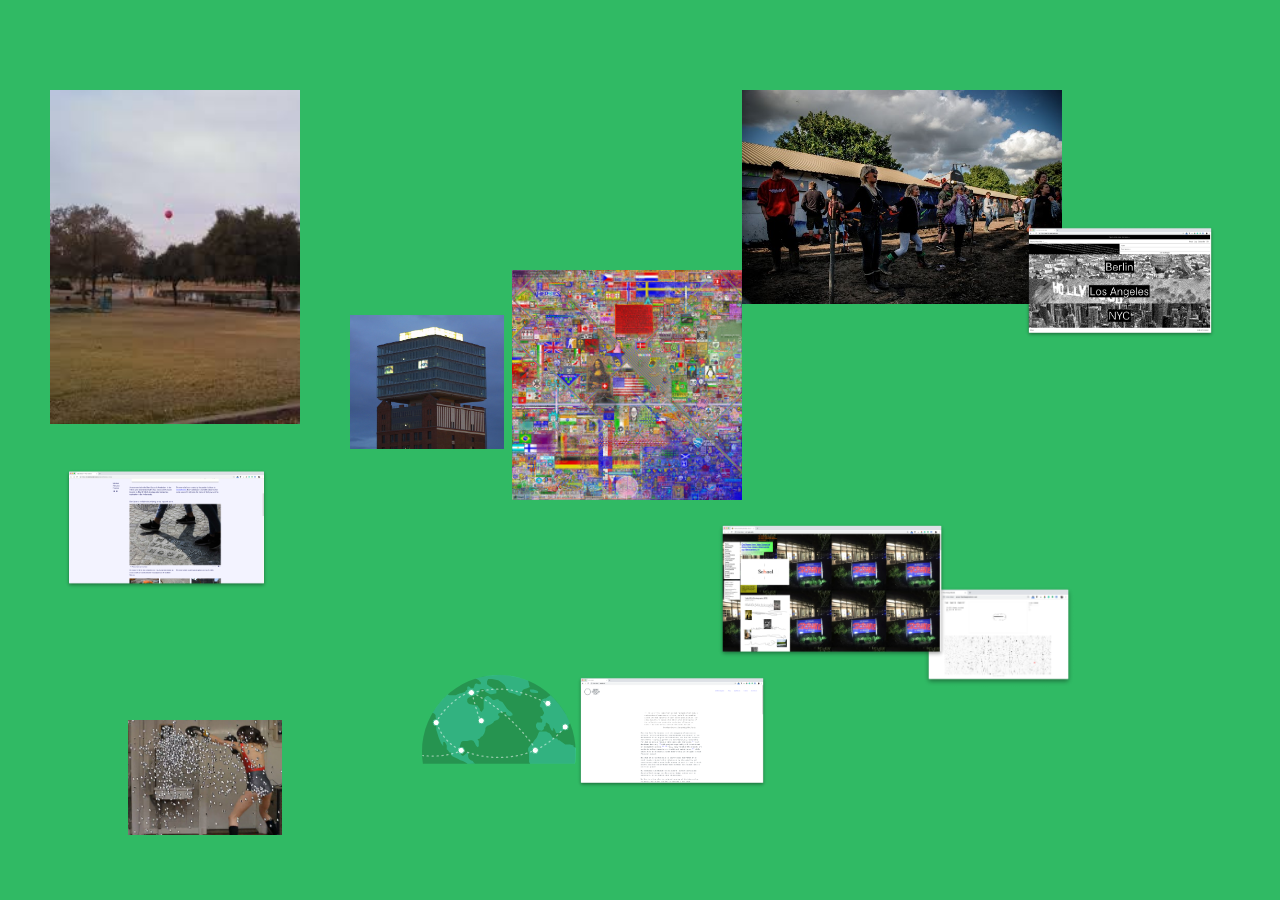
<file: subject pres/index.html>
<html>
<head>
<script src="https://ajax.googleapis.com/ajax/libs/jquery/3.3.1/jquery.min.js"></script>
<link rel="stylesheet" type="text/css" href="mapping.css">

</head>
<style>

</style>


<body>
<!--
  <h1>Participatory Design</h1> -->

  <div  id = "video1">

  <a href="http://www.hobye.dk/projects/medusaenilfisk" target="_blank"><img  alt="penstore" src="bilder/hobye.jpg" 	class="pos_right2"></a>

  </div>


<div  id = "video2">

<a href="http://donottouch.org/" target="_blank"><img  alt="penstore" src="bilder/m1.jpg" 	class="pos_right3"></a>

</div>


<div  id = "video3">

<a href="https://vimeo.com/14603797" target="_blank"><img  alt="penstore" src="bilder/richardthe.jpg" class="pos_right4"></a>

</div>


<div  id = "video4">

<a href="https://www.youtube.com/watch?v=XnRCZK3KjUY" target="_blank"><img  alt="penstore" src="bilder/reddit.jpg" 	class="pos_right5"></a>

</div>


<div  id = "video5">

<a href="https://en.wikipedia.org/wiki/DARPA_Network_Challenge" target="_blank"><img  alt="penstore" src="bilder/darpa.jpg" 	class="pos_right6"></a>

</div>



<div  id = "video7">

<a href="https://studiomoniker.com/projects/place-a-stone" target="_blank"><img  alt="penstore" src="bilder/m2.png" 	class="pos_right9"></a>

</div>


<div  id = "video8">

<a href="http://www.thesheepmarket.com/" target="_blank"><img  alt="penstore" src="bilder/aaron.png" 	class="pos_right10"></a>

</div>


<div  id = "video9">

<a href="http://art.yale.edu/" target="_blank" ><img  alt="penstore" src="bilder/yale.png" 	class="pos_right11">

</div>


<div  id = "video10">

<a href="https://peer-to-peer-web.com/" target="_blank"><img  alt="penstore" src="bilder/p2p.png" 	class="pos_right12">

</div>

<div  id = "video11">

<a href="http://oscoin.io/#fn1" target="_blank"><img  alt="penstore" src="bilder/osc.png" 	class="pos_right13"></a>

</div>

<div  id = "video12">

<a href="https://beakerbrowser.com/" target="_blank"><img  alt="penstore" src="bilder/globe.svg" 	class="pos_right14"></a>

</div>








<div class="textbox"
style = " width: 400px; height: auto;"

id = "mover1">Medusae Nilfisk-<br>

The public interacts with the Medusae Nilfisk light cycles and flamethrowers through a collaborative effort, creating contact between the two poles. When people join hand or establish another physical connection, it is registered by the control systems and ignites the gas explosions. A build in timer set a limit to the amount of explosions in succession.
</div>

<div class="textbox"
style = " width: 450px; height: auto;"
id = "mover2">Do not touch-<br>The interactive video kicks off with a simple message ➝ ‘Please note ➝ We are recording your pointer’. Viewers answer questions like ‘Where are you from?’ and complete easy tasks like ‘Catch the green dot’ while navigating their enlarged cursors over an old computer screen with large pixels.
</div>


<div class="textbox"
style = " width: 300px; height: auto;"
id = "mover3">Omnivisu-<br>The installation is located at a neuralgic location of Berlin’s history. Oberbaum bridge used to demarcate the border between East and West Germany. The former Narva bulb factory represents the failure of the eastern economy and new developments located on its former grounds, such as the glass tower, are symbolic for the processes that shape the Berlin of today. Omnivisu seeks to ask about the role of a city’s inhabitants within these developments.
</div>

<div class="textbox"
style = " width: 350px; height: auto;"
id = "mover4">

reddit Place-<br>Place was a collaborative project and social experiment hosted on the social networking site Reddit that began on April Fools' Day 2017.
</div>

<div class="textbox"
style = " width: 350px; height: auto;"
id = "mover5">The 2009 DARPA Network-<br> The challenge was a prize competition for exploring the roles the Internet and social networking play in the real-time communications, wide-area collaborations, and practical actions required to solve broad-scope, time-critical problems.
</div>


<div class="textbox"
style = " width: 350px; height: auto;"
id = "mover6">calle calle
</div>
<div class="textbox"
style = " width: 350px; height: auto;"
id = "mover7">Place a stone-<br>

Everyone who visited placeastone.nl between June 2015 and March 2016 was invited to add one small stone, and to replace one small stone per name. As a result the typeface was continually growing and shifting.
Starting as a single row of small stones, the typeface expanded with the burgeoning number of participants.

More and more stones were placed and replaced, and more decisions were made ➝ where can a letter be bigger, or fatter, or how can a letter become more readable? By being allowed to place only one stone and replacing another, the typeface transformed ceaselessly in the course of nine months.
</div>

<div class="textbox"
style = " width: 200px; height: auto;"
id = "mover8">The Sheep Market-<br>
A collection of 10,000 sheep created by workers on Amazon’s Mechanical Turk. Each worker was paid $.02 (US) to “draw a sheep facing left.”
</div>


<div class="textbox"
style = " width: 500px; height:auto;"
id = "mover9">Yale School of Art-<br>	This website and social experiment has been running strong for ten years and while it’s not always great, it often is great. It continues to feel new and is used in new ways each year by students, who have used the site to share events, publicize work, register protest, 			plan exhibitions, and start unofficial courses. <br><br>In 2007, the website received the AIGA “365” Award. In 2010 it was declared “the year’s 		suckiest website” by Vincent Flanders. In 2012 it was featured as part of Linked by Air’s Jury Award in the Brno Graphic Design 											Biennial. Here is an interesting review from 2016.

</div>


<div class="textbox"
style = " width: 200px; height: auto;"
id = "mover10">Peer-To-Peer-Web-<br>As incumbent tech platforms face growing scrutiny over their global influence, it is clear that we must envision decentralized, user-owned alternatives to counter the status quo. But how do we build those alternatives? What do their implementations look like, and how do we address their technical and ethical challenges in the face of increasing user adoption?
</div>

<div class="textbox"
style = " width: 490px; height: auto;"
id = "mover11"> Beaker Browser-<br>Deploy a website from your computer — no server required! Visitors connect directly to each other, sharing your site's files and helping keep it online.
</div>

<div class="textbox"
style = " width: 200px; height: auto;"
id = "mover12">"Cristals are going to be the arrowhead of the future."
</div>

<div class="textbox"
style = " width: 200px; height: auto;"
id = "mover13">Open source coin-<br>	But what if we had the means to improve upon this? What if we could create a decentralized network run by the community and 											contributors, with a sustainable economy to back it — one in which profits would be redistributed back to those who created value in the first place?
</div>


<script src="mapping.js"></script>


</body>
</html>
</file>
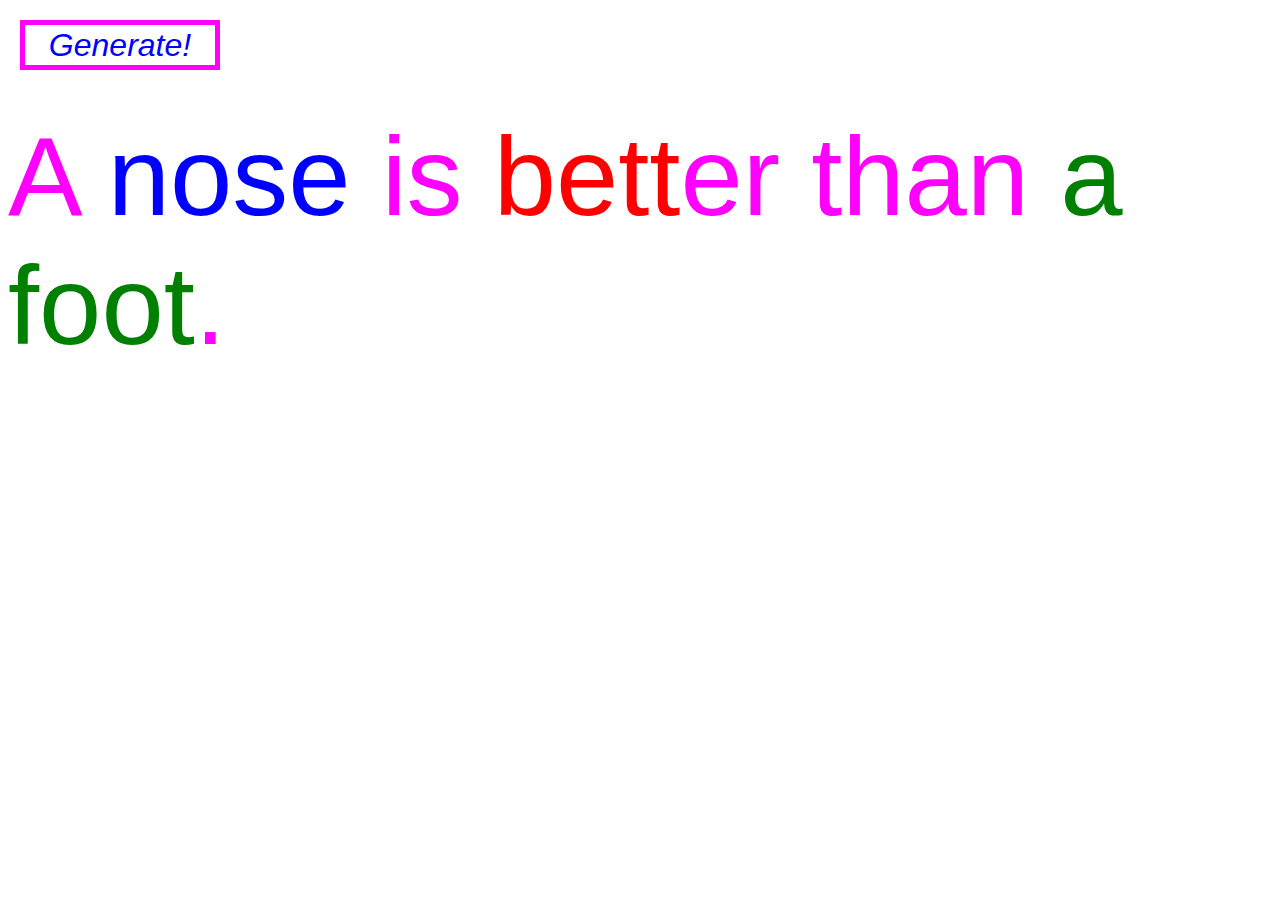
<file: exercises/Sentence /index.html>
<!DOCTYPE html>
<html>
    <head>
        <meta charset="utf-8">
        <meta http-equiv="X-UA-Compatible" content="IE=edge,chrome=1">
        <title>Sentence Generator_Step2</title>
        <meta name="description" content="">
        <meta name="viewport" content="width=device-width">
    </head>
    <body>
	    <script src="https://ajax.googleapis.com/ajax/libs/jquery/2.1.3/jquery.min.js"></script>
		<script type="text/javascript">


		$(document).ready(function() {

			var noun1 = [ "nose", "hand", "leg", "shoe", "head"];
			var noun2 = [ "bigg", "small", "tall", "bett"];
			var adj = [ "a foot", "a boy", "pigs" ];


			function pickRandomWord(x){
				y = x[Math.floor(Math.random()*x.length)];
				return y;
			}


			function printRandomWord() {

				var list_noun1 = pickRandomWord(noun1);
				var list_noun2  = pickRandomWord(noun2);
				var list_adj = pickRandomWord(adj);

					$('.list1').html(list_noun1);
					$('.list2').html(list_noun2);
					$('.list3').html(list_adj);

			}

			printRandomWord();

			$('button').click(function(){
				printRandomWord();
			});


		});
	    </script>
		<p>
			A <span class="list1"></span> is <span class="list2"></span>er than <span class="list3"></span>.
		</p>
		<button class="button">Generate!</button>
		<style>
			body {
				font-size: 7rem;
        color: magenta;
        font-family: helvetica;
			}
			.list1 {
				color:blue;
			}
			.list2 {
				color:red;
			}
			.list3 {
				color:green;
			}
      .button{
        background-color: white;
        font-family: helvetica;
        font-style: italic;
        font-size: 2rem;
        color: blue;
        position: fixed;
        width: 200px;
        top: 20px;
        left: 20px;
        height: 50px;
        border: 5px solid magenta;}
		</style>
	</body>
</html>
</file>
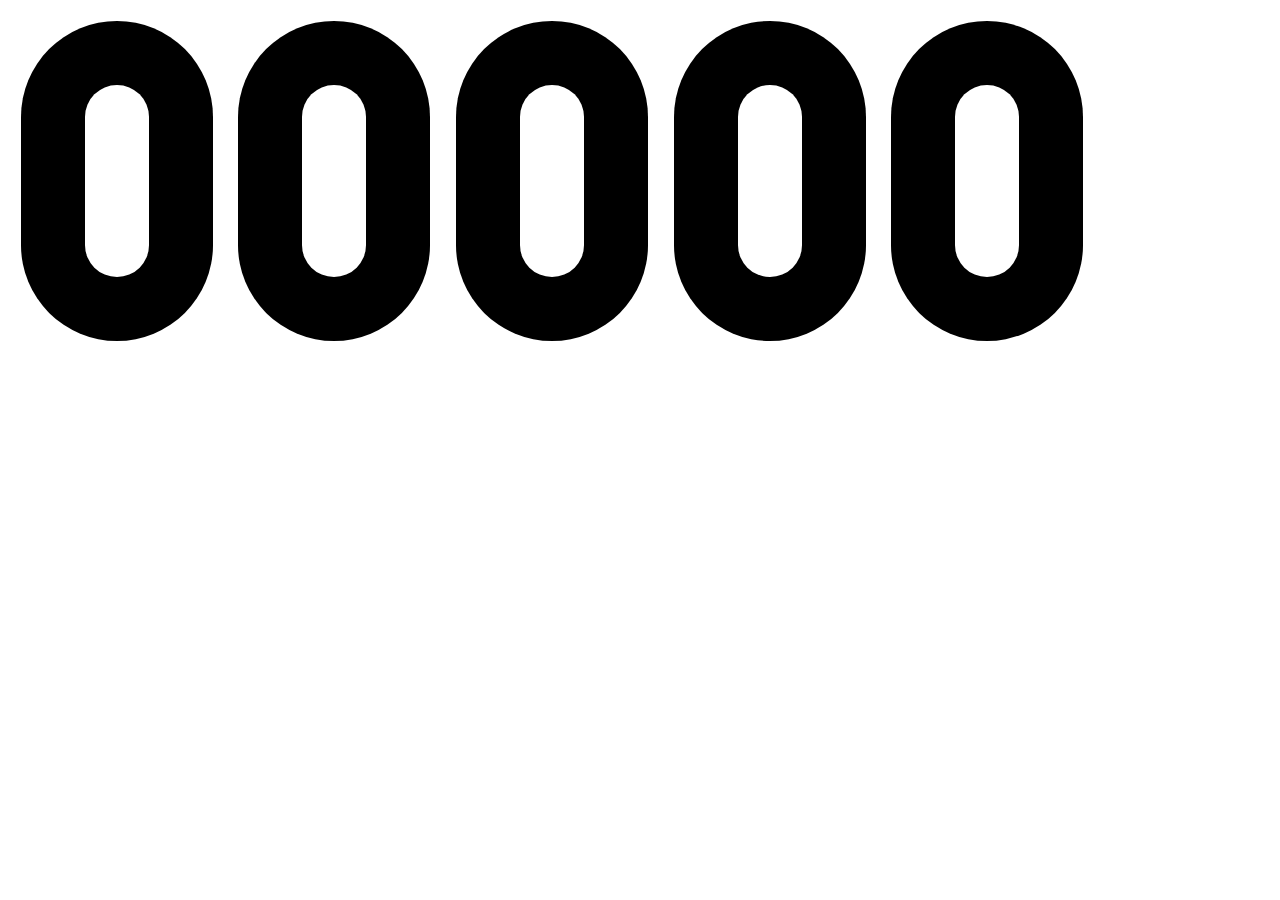
<file: exercises/css letterforms/cssletterforms.html>
<!DOCTYPE html>

<html>
<head>
<meta charset="UTF-8">
<title>Exercises</title>
<link rel="stylesheet" type="text/css" href="cssletterforms.css">

</head>
<body>

<div class="outer1">
  <div class="inner1"></div>
</div>

<div class="outer2">
  <div class="inner1"></div>
</div>

<div class="outer3">
  <div class="inner1"></div>
</div>

<div class="outer4">
  <div class="inner1"></div>
</div>

<div class="outer5">
  <div class="inner1"></div>
</div>

</body>


</html>
</file>
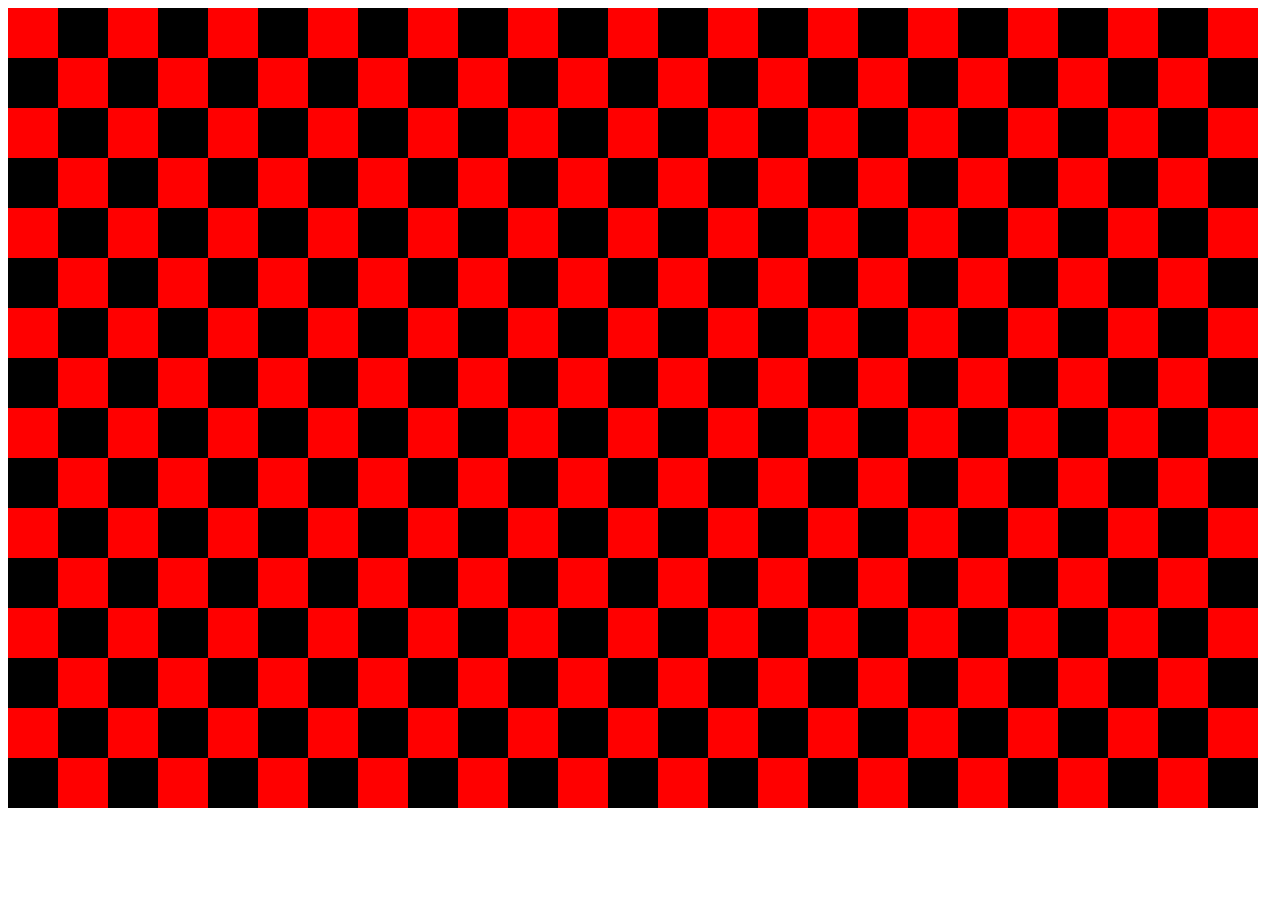
<file: exercises/csscomp/csscomp.html>
<!DOCTYPE html>

<html>
<head>
<meta charset="UTF-8">
<title>Exercises</title>
<link rel="stylesheet" type="text/css" href="csscomp.css">

</head>
<body>

<div class="red"></div>
<div class="black"></div>
<div class="red"></div>
<div class="black"></div>
<div class="red"></div>
<div class="black"></div>
<div class="red"></div>
<div class="black"></div>
<div class="red"></div>
<div class="black"></div>
<div class="red"></div>
<div class="black"></div>
<div class="red"></div>
<div class="black"></div>
<div class="red"></div>
<div class="black"></div>
<div class="red"></div>
<div class="black"></div>
<div class="red"></div>
<div class="black"></div>
<div class="red"></div>
<div class="black"></div>
<div class="red"></div>
<div class="black"></div>
<div class="red"></div>
<div class="black"></div>
<div class="red"></div>
<div class="black"></div>
<div class="red"></div>
<div class="black"></div>
<div class="red"></div>
<div class="black"></div>
<div class="red"></div>
<div class="black"></div>
<div class="red"></div>
<div class="black"></div>
<div class="red"></div>
<div class="black"></div>
<div class="red"></div>
<div class="black"></div>
<div class="red"></div>
<div class="black"></div>
<div class="red"></div>
<div class="black"></div>
<div class="red"></div>
<div class="black"></div>
<div class="red"></div>
<div class="black"></div>
<div class="red"></div>
<div class="black"></div>
<div class="red"></div>
<div class="black"></div>
<div class="red"></div>
<div class="black"></div>
<div class="red"></div>
<div class="black"></div>
<div class="red"></div>
<div class="black"></div>
<div class="red"></div>
<div class="black"></div>
<div class="red"></div>
<div class="black"></div>
<div class="red"></div>
<div class="black"></div>
<div class="red"></div>
<div class="black"></div>
<div class="red"></div>
<div class="black"></div>
<div class="red"></div>
<div class="black"></div>
<div class="red"></div>
<div class="black"></div>
<div class="red"></div>
<div class="black"></div>
<div class="red"></div>
<div class="black"></div>
<div class="red"></div>
<div class="black"></div>
<div class="red"></div>
<div class="black"></div>
<div class="red"></div>
<div class="black"></div>
<div class="red"></div>
<div class="black"></div>
<div class="red"></div>
<div class="black"></div>
<div class="red"></div>
<div class="black"></div>
<div class="red"></div>
<div class="black"></div>
<div class="red"></div>
<div class="black"></div>
<div class="red"></div>
<div class="black"></div>
<div class="red"></div>
<div class="black"></div>
<div class="red"></div>
<div class="black"></div>
<div class="red"></div>
<div class="black"></div>
<div class="red"></div>
<div class="black"></div>
<div class="red"></div>
<div class="black"></div>
<div class="red"></div>
<div class="black"></div>
<div class="red"></div>
<div class="black"></div>
<div class="red"></div>
<div class="black"></div>
<div class="red"></div>
<div class="black"></div>
<div class="red"></div>
<div class="black"></div>
<div class="red"></div>
<div class="black"></div>
<div class="red"></div>
<div class="black"></div>
<div class="red"></div>
<div class="black"></div>
<div class="red"></div>
<div class="black"></div>
<div class="red"></div>
<div class="black"></div>
<div class="red"></div>
<div class="black"></div>
<div class="red"></div>
<div class="black"></div>
<div class="red"></div>
<div class="black"></div>
<div class="red"></div>
<div class="black"></div>
<div class="red"></div>
<div class="black"></div>
<div class="red"></div>
<div class="black"></div>
<div class="red"></div>
<div class="black"></div>
<div class="red"></div>
<div class="black"></div>
<div class="red"></div>
<div class="black"></div>
<div class="red"></div>
<div class="black"></div>
<div class="red"></div>
<div class="black"></div>
<div class="red"></div>
<div class="black"></div>
<div class="red"></div>
<div class="black"></div>
<div class="red"></div>
<div class="black"></div>
<div class="red"></div>
<div class="black"></div>
<div class="red"></div>
<div class="black"></div>
<div class="red"></div>
<div class="black"></div>
<div class="red"></div>
<div class="black"></div>
<div class="red"></div>
<div class="black"></div>
<div class="red"></div>
<div class="black"></div>
<div class="red"></div>
<div class="black"></div>
<div class="red"></div>
<div class="black"></div>
<div class="red"></div>
<div class="black"></div>
<div class="red"></div>
<div class="black"></div>
<div class="red"></div>
<div class="black"></div>
<div class="red"></div>
<div class="black"></div>
<div class="red"></div>
<div class="black"></div>
<div class="red"></div>
<div class="black"></div>
<div class="red"></div>
<div class="black"></div>
<div class="red"></div>
<div class="black"></div>
<div class="red"></div>
<div class="black"></div>
<div class="red"></div>
<div class="black"></div>
<div class="red"></div>
<div class="black"></div>
<div class="red"></div>
<div class="black"></div>
<div class="red"></div>
<div class="black"></div>
<div class="red"></div>
<div class="black"></div>
<div class="red"></div>
<div class="black"></div>
<div class="red"></div>
<div class="black"></div>
<div class="red"></div>
<div class="black"></div>
<div class="red"></div>
<div class="black"></div>
<div class="red"></div>
<div class="black"></div>
<div class="red"></div>
<div class="black"></div>
<div class="red"></div>
<div class="black"></div>
<div class="red"></div>
<div class="black"></div>
<div class="red"></div>
<div class="black"></div>
<div class="red"></div>
<div class="black"></div>
<div class="red"></div>
<div class="black"></div>
<div class="red"></div>
<div class="black"></div>
<div class="red"></div>
<div class="black"></div>
<div class="red"></div>
<div class="black"></div>
<div class="red"></div>
<div class="black"></div>
<div class="red"></div>
<div class="black"></div>
<div class="red"></div>
<div class="black"></div>
<div class="red"></div>
<div class="black"></div>
<div class="red"></div>
<div class="black"></div>
<div class="red"></div>
<div class="black"></div>
<div class="red"></div>
<div class="black"></div>
<div class="red"></div>
<div class="black"></div>
<div class="red"></div>
<div class="black"></div>
<div class="red"></div>
<div class="black"></div>
<div class="red"></div>
<div class="black"></div>
<div class="red"></div>
<div class="black"></div>
<div class="red"></div>
<div class="black"></div>
<div class="red"></div>
<div class="black"></div>
<div class="red"></div>
<div class="black"></div>
<div class="red"></div>
<div class="black"></div>
<div class="red"></div>
<div class="black"></div>
<div class="red"></div>
<div class="black"></div>
<div class="red"></div>
<div class="black"></div>
<div class="red"></div>
<div class="black"></div>
<div class="red"></div>
<div class="black"></div>
<div class="red"></div>
<div class="black"></div>
<div class="red"></div>
<div class="black"></div>
<div class="red"></div>
<div class="black"></div>
<div class="red"></div>
<div class="black"></div>
<div class="red"></div>
<div class="black"></div>
<div class="red"></div>
<div class="black"></div>
<div class="red"></div>
<div class="black"></div>
<div class="red"></div>
<div class="black"></div>
<div class="red"></div>
<div class="black"></div>
<div class="red"></div>
<div class="black"></div>
<div class="red"></div>
<div class="black"></div>
<div class="red"></div>
<div class="black"></div>
<div class="red"></div>
<div class="black"></div>
<div class="red"></div>
<div class="black"></div>
<div class="red"></div>
<div class="black"></div>
<div class="red"></div>
<div class="black"></div>
<div class="red"></div>
<div class="black"></div>
<div class="red"></div>
<div class="black"></div>
<div class="red"></div>
<div class="black"></div>
<div class="red"></div>
<div class="black"></div>
<div class="red"></div>
<div class="black"></div>
<div class="red"></div>
<div class="black"></div>
<div class="red"></div>
<div class="black"></div>
<div class="red"></div>
<div class="black"></div>
<div class="red"></div>
<div class="black"></div>
<div class="red"></div>
<div class="black"></div>
<div class="red"></div>
<div class="black"></div>
<div class="red"></div>
<div class="black"></div>
<div class="red"></div>
<div class="black"></div>
<div class="red"></div>
<div class="black"></div>
<div class="red"></div>
<div class="black"></div>
<div class="red"></div>
<div class="black"></div>
<div class="red"></div>
<div class="black"></div>
<div class="red"></div>
<div class="black"></div>
<div class="red"></div>
<div class="black"></div>
<div class="red"></div>
<div class="black"></div>
<div class="red"></div>
<div class="black"></div>
<div class="red"></div>
<div class="black"></div>
<div class="red"></div>
<div class="black"></div>
<div class="red"></div>
<div class="black"></div>
<div class="red"></div>
<div class="black"></div>
<div class="red"></div>
<div class="black"></div>
<div class="red"></div>
<div class="black"></div>
<div class="red"></div>
<div class="black"></div>
<div class="red"></div>
<div class="black"></div>
<div class="red"></div>
<div class="black"></div>
<div class="red"></div>
<div class="black"></div>
<div class="red"></div>
<div class="black"></div>
<div class="red"></div>
<div class="black"></div>
<div class="red"></div>
<div class="black"></div>
<div class="red"></div>
<div class="black"></div>
<div class="red"></div>
<div class="black"></div>
<div class="red"></div>
<div class="black"></div>
<div class="red"></div>
<div class="black"></div>
<div class="red"></div>
<div class="black"></div>
<div class="red"></div>
<div class="black"></div>
<div class="red"></div>
<div class="black"></div>
<div class="red"></div>
<div class="black"></div>
<div class="red"></div>
<div class="black"></div>
<div class="red"></div>
<div class="black"></div>
<div class="red"></div>
<div class="black"></div>
<div class="red"></div>
<div class="black"></div>
<div class="red"></div>
<div class="black"></div>
<div class="red"></div>
<div class="black"></div>
<div class="red"></div>
<div class="black"></div>
<div class="red"></div>
<div class="black"></div>
<div class="red"></div>
<div class="black"></div>


</body>


</html>
</file>
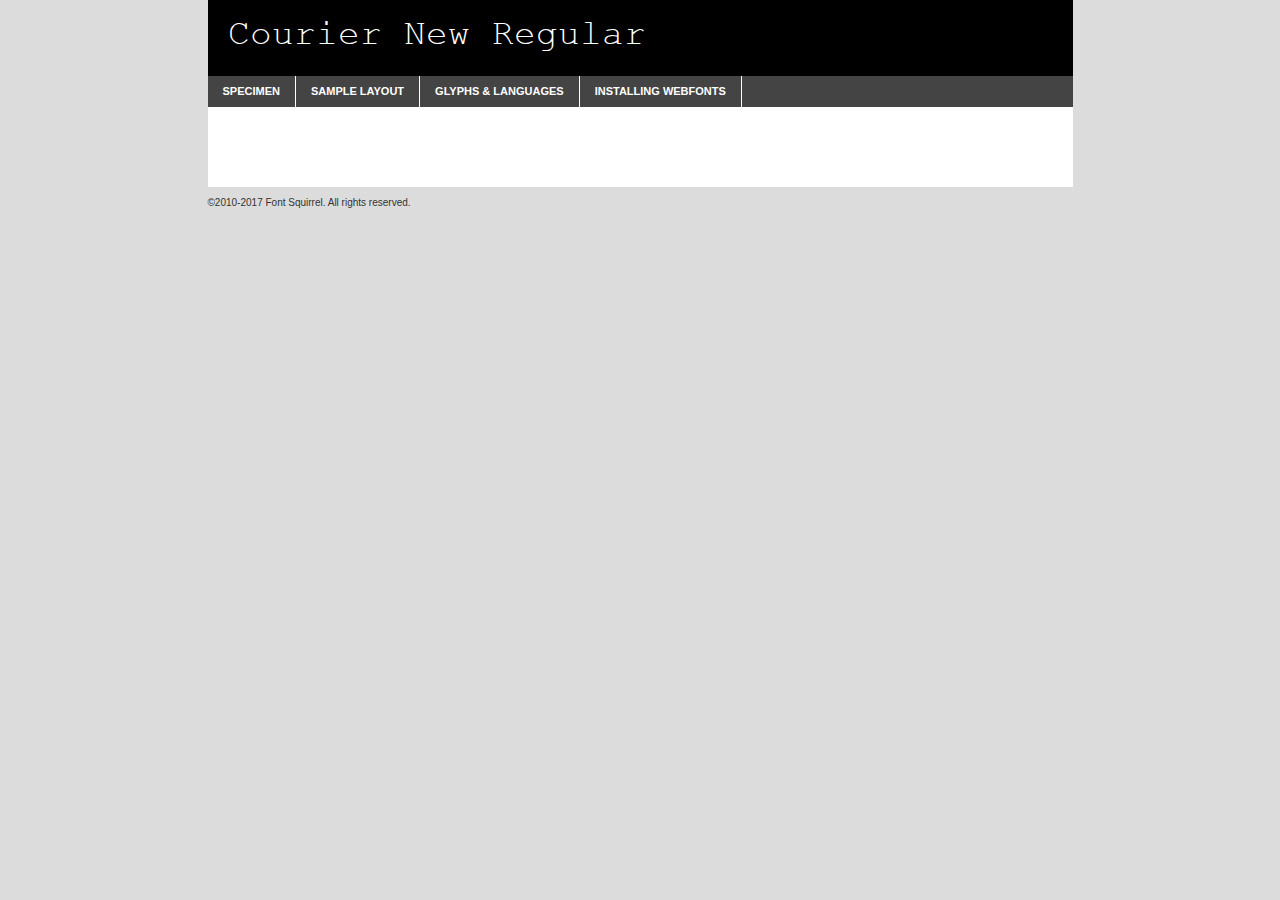
<file: subject pres/fonts/courier_1-demo.html>
<!DOCTYPE html PUBLIC "-//W3C//DTD XHTML 1.0 Transitional//EN"
	"http://www.w3.org/TR/xhtml1/DTD/xhtml1-transitional.dtd">

<html xmlns="http://www.w3.org/1999/xhtml" xml:lang="en" lang="en">
<head>
	<meta http-equiv="Content-Type" content="text/html; charset=utf-8" />
	<script src="http://ajax.googleapis.com/ajax/libs/jquery/1.7.2/jquery.min.js" type="text/javascript" charset="utf-8"></script>
	<script type="text/javascript">
	(function($){$.fn.easyTabs=function(option){var param=jQuery.extend({fadeSpeed:"fast",defaultContent:1,activeClass:'active'},option);$(this).each(function(){var thisId="#"+this.id;if(param.defaultContent==''){param.defaultContent=1;}
	if(typeof param.defaultContent=="number")
	{var defaultTab=$(thisId+" .tabs li:eq("+(param.defaultContent-1)+") a").attr('href').substr(1);}else{var defaultTab=param.defaultContent;}
	$(thisId+" .tabs li a").each(function(){var tabToHide=$(this).attr('href').substr(1);$("#"+tabToHide).addClass('easytabs-tab-content');});hideAll();changeContent(defaultTab);function hideAll(){$(thisId+" .easytabs-tab-content").hide();}
	function changeContent(tabId){hideAll();$(thisId+" .tabs li").removeClass(param.activeClass);$(thisId+" .tabs li a[href=#"+tabId+"]").closest('li').addClass(param.activeClass);if(param.fadeSpeed!="none")
	{$(thisId+" #"+tabId).fadeIn(param.fadeSpeed);}else{$(thisId+" #"+tabId).show();}}
	$(thisId+" .tabs li").click(function(){var tabId=$(this).find('a').attr('href').substr(1);changeContent(tabId);return false;});});}})(jQuery);
	</script>
	<link rel="stylesheet" href="specimen_files/specimen_stylesheet.css" type="text/css" charset="utf-8" />
	<link rel="stylesheet" href="stylesheet.css" type="text/css" charset="utf-8" />

	<style type="text/css">
					body{
				font-family: 'courier_newregular';
							}
		</style>

	<title>Courier New Regular Specimen</title>
	
	
	<script type="text/javascript" charset="utf-8">
		$(document).ready(function() {
			$('#container').easyTabs({defaultContent:1});
		});
	</script>
</head>

<body>
<div id="container">
	<div id="header">
		Courier New Regular	</div>
	<ul class="tabs">
		<li><a href="#specimen">Specimen</a></li>
		<li><a href="#layout">Sample Layout</a></li>
				<li><a href="#glyphs">Glyphs &amp; Languages</a></li>
		<li><a href="#installing">Installing Webfonts</a></li>
		
	</ul>
	
	<div id="main_content">

		
			<div id="specimen">
		
				<div class="section">
					<div class="grid12 firstcol">
						<div class="huge">AaBb</div>
					</div>
				</div>
		
				<div class="section">
					<div class="glyph_range">A&#x200B;B&#x200b;C&#x200b;D&#x200b;E&#x200b;F&#x200b;G&#x200b;H&#x200b;I&#x200b;J&#x200b;K&#x200b;L&#x200b;M&#x200b;N&#x200b;O&#x200b;P&#x200b;Q&#x200b;R&#x200b;S&#x200b;T&#x200b;U&#x200b;V&#x200b;W&#x200b;X&#x200b;Y&#x200b;Z&#x200b;a&#x200b;b&#x200b;c&#x200b;d&#x200b;e&#x200b;f&#x200b;g&#x200b;h&#x200b;i&#x200b;j&#x200b;k&#x200b;l&#x200b;m&#x200b;n&#x200b;o&#x200b;p&#x200b;q&#x200b;r&#x200b;s&#x200b;t&#x200b;u&#x200b;v&#x200b;w&#x200b;x&#x200b;y&#x200b;z&#x200b;1&#x200b;2&#x200b;3&#x200b;4&#x200b;5&#x200b;6&#x200b;7&#x200b;8&#x200b;9&#x200b;0&#x200b;&amp;&#x200b;.&#x200b;,&#x200b;?&#x200b;!&#x200b;&#64;&#x200b;(&#x200b;)&#x200b;#&#x200b;$&#x200b;%&#x200b;*&#x200b;+&#x200b;-&#x200b;=&#x200b;:&#x200b;;</div>
				</div>
				<div class="section">
					<div class="grid12 firstcol">
						<table class="sample_table">
							<tr><td>10</td><td class="size10">abcdefghijklmnopqrstuvwxyzABCDEFGHIJKLMNOPQRSTUVWXYZ0123456789abcdefghijklmnopqrstuvwxyzABCDEFGHIJKLMNOPQRSTUVWXYZ0123456789abcdefghijklmnopqrstuvwxyzABCDEFGHIJKLMNOPQRSTUVWXYZ</td></tr>
							<tr><td>11</td><td class="size11">abcdefghijklmnopqrstuvwxyzABCDEFGHIJKLMNOPQRSTUVWXYZ0123456789abcdefghijklmnopqrstuvwxyzABCDEFGHIJKLMNOPQRSTUVWXYZ0123456789abcdefghijklmnopqrstuvwxyzABCDEFGHIJKLMNOPQRSTUVWXYZ</td></tr>
							<tr><td>12</td><td class="size12">abcdefghijklmnopqrstuvwxyzABCDEFGHIJKLMNOPQRSTUVWXYZ0123456789abcdefghijklmnopqrstuvwxyzABCDEFGHIJKLMNOPQRSTUVWXYZ0123456789abcdefghijklmnopqrstuvwxyzABCDEFGHIJKLMNOPQRSTUVWXYZ</td></tr>
							<tr><td>13</td><td class="size13">abcdefghijklmnopqrstuvwxyzABCDEFGHIJKLMNOPQRSTUVWXYZ0123456789abcdefghijklmnopqrstuvwxyzABCDEFGHIJKLMNOPQRSTUVWXYZ0123456789abcdefghijklmnopqrstuvwxyzABCDEFGHIJKLMNOPQRSTUVWXYZ</td></tr>
							<tr><td>14</td><td class="size14">abcdefghijklmnopqrstuvwxyzABCDEFGHIJKLMNOPQRSTUVWXYZ0123456789abcdefghijklmnopqrstuvwxyzABCDEFGHIJKLMNOPQRSTUVWXYZ0123456789abcdefghijklmnopqrstuvwxyzABCDEFGHIJKLMNOPQRSTUVWXYZ</td></tr>
							<tr><td>16</td><td class="size16">abcdefghijklmnopqrstuvwxyzABCDEFGHIJKLMNOPQRSTUVWXYZ0123456789abcdefghijklmnopqrstuvwxyzABCDEFGHIJKLMNOPQRSTUVWXYZ</td></tr>
							<tr><td>18</td><td class="size18">abcdefghijklmnopqrstuvwxyzABCDEFGHIJKLMNOPQRSTUVWXYZ0123456789abcdefghijklmnopqrstuvwxyzABCDEFGHIJKLMNOPQRSTUVWXYZ</td></tr>
							<tr><td>20</td><td class="size20">abcdefghijklmnopqrstuvwxyzABCDEFGHIJKLMNOPQRSTUVWXYZ0123456789abcdefghijklmnopqrstuvwxyzABCDEFGHIJKLMNOPQRSTUVWXYZ</td></tr>
							<tr><td>24</td><td class="size24">abcdefghijklmnopqrstuvwxyzABCDEFGHIJKLMNOPQRSTUVWXYZ0123456789abcdefghijklmnopqrstuvwxyzABCDEFGHIJKLMNOPQRSTUVWXYZ</td></tr>
							<tr><td>30</td><td class="size30">abcdefghijklmnopqrstuvwxyzABCDEFGHIJKLMNOPQRSTUVWXYZ0123456789abcdefghijklmnopqrstuvwxyzABCDEFGHIJKLMNOPQRSTUVWXYZ</td></tr>
							<tr><td>36</td><td class="size36">abcdefghijklmnopqrstuvwxyzABCDEFGHIJKLMNOPQRSTUVWXYZ0123456789abcdefghijklmnopqrstuvwxyzABCDEFGHIJKLMNOPQRSTUVWXYZ</td></tr>
							<tr><td>48</td><td class="size48">abcdefghijklmnopqrstuvwxyzABCDEFGHIJKLMNOPQRSTUVWXYZ0123456789abcdefghijklmnopqrstuvwxyzABCDEFGHIJKLMNOPQRSTUVWXYZ</td></tr>
							<tr><td>60</td><td class="size60">abcdefghijklmnopqrstuvwxyzABCDEFGHIJKLMNOPQRSTUVWXYZ0123456789abcdefghijklmnopqrstuvwxyzABCDEFGHIJKLMNOPQRSTUVWXYZ</td></tr>
							<tr><td>72</td><td class="size72">abcdefghijklmnopqrstuvwxyzABCDEFGHIJKLMNOPQRSTUVWXYZ0123456789abcdefghijklmnopqrstuvwxyzABCDEFGHIJKLMNOPQRSTUVWXYZ</td></tr>
							<tr><td>90</td><td class="size90">abcdefghijklmnopqrstuvwxyzABCDEFGHIJKLMNOPQRSTUVWXYZ0123456789abcdefghijklmnopqrstuvwxyzABCDEFGHIJKLMNOPQRSTUVWXYZ</td></tr>
						</table>
				
					</div>
			
				</div>
		
		
		
								<div class="section" id="bodycomparison">


										<div id="xheight">
				<div class="fontbody">&#x25FC;&#x25FC;&#x25FC;&#x25FC;&#x25FC;&#x25FC;&#x25FC;&#x25FC;&#x25FC;&#x25FC;&#x25FC;&#x25FC;&#x25FC;&#x25FC;&#x25FC;&#x25FC;&#x25FC;&#x25FC;&#x25FC;&#x25FC;&#x25FC;&#x25FC;&#x25FC;&#x25FC;&#x25FC;&#x25FC;&#x25FC;&#x25FC;&#x25FC;&#x25FC;&#x25FC;&#x25FC;&#x25FC;&#x25FC;&#x25FC;&#x25FC;&#x25FC;&#x25FC;&#x25FC;&#x25FC;&#x25FC;&#x25FC;&#x25FC;&#x25FC;&#x25FC;&#x25FC;&#x25FC;&#x25FC;&#x25FC;&#x25FC;&#x25FC;&#x25FC;&#x25FC;&#x25FC;&#x25FC;&#x25FC;&#x25FC;&#x25FC;&#x25FC;&#x25FC;&#x25FC;&#x25FC;&#x25FC;&#x25FC;&#x25FC;&#x25FC;&#x25FC;&#x25FC;&#x25FC;&#x25FC;&#x25FC;&#x25FC;&#x25FC;&#x25FC;&#x25FC;&#x25FC;&#x25FC;&#x25FC;&#x25FC;&#x25FC;&#x25FC;&#x25FC;&#x25FC;&#x25FC;&#x25FC;&#x25FC;&#x25FC;&#x25FC;&#x25FC;&#x25FC;&#x25FC;&#x25FC;&#x25FC;&#x25FC;&#x25FC;&#x25FC;&#x25FC;&#x25FC;&#x25FC;body</div><div class="arialbody">body</div><div class="verdanabody">body</div><div class="georgiabody">body</div></div>
										<div class="fontbody" style="z-index:1">
											body<span>Courier New Regular</span>
										</div>
										<div class="arialbody" style="z-index:1">
											body<span>Arial</span>
										</div>
										<div class="verdanabody" style="z-index:1">
											body<span>Verdana</span>
										</div>
										<div class="georgiabody" style="z-index:1">
											body<span>Georgia</span>
										</div>



								</div>
		
		
				<div class="section psample psample_row1" id="">
					
					<div class="grid2 firstcol">
						<p class="size10"><span>10.</span>Aenean lacinia bibendum nulla sed consectetur. Fusce dapibus, tellus ac cursus commodo, tortor mauris condimentum nibh, ut fermentum massa justo sit amet risus. Nullam id dolor id nibh ultricies vehicula ut id elit. Cum sociis natoque penatibus et magnis dis parturient montes, nascetur ridiculus mus. Nulla vitae elit libero, a pharetra augue.</p>
			
					</div>
					<div class="grid3">
						<p class="size11"><span>11.</span>Aenean lacinia bibendum nulla sed consectetur. Fusce dapibus, tellus ac cursus commodo, tortor mauris condimentum nibh, ut fermentum massa justo sit amet risus. Nullam id dolor id nibh ultricies vehicula ut id elit. Cum sociis natoque penatibus et magnis dis parturient montes, nascetur ridiculus mus. Nulla vitae elit libero, a pharetra augue.</p>
			
					</div>
					<div class="grid3">
						<p class="size12"><span>12.</span>Aenean lacinia bibendum nulla sed consectetur. Fusce dapibus, tellus ac cursus commodo, tortor mauris condimentum nibh, ut fermentum massa justo sit amet risus. Nullam id dolor id nibh ultricies vehicula ut id elit. Cum sociis natoque penatibus et magnis dis parturient montes, nascetur ridiculus mus. Nulla vitae elit libero, a pharetra augue.</p>
			
					</div>
					<div class="grid4">
						<p class="size13"><span>13.</span>Aenean lacinia bibendum nulla sed consectetur. Fusce dapibus, tellus ac cursus commodo, tortor mauris condimentum nibh, ut fermentum massa justo sit amet risus. Nullam id dolor id nibh ultricies vehicula ut id elit. Cum sociis natoque penatibus et magnis dis parturient montes, nascetur ridiculus mus. Nulla vitae elit libero, a pharetra augue.</p>
			
					</div>
					<div class="white_blend"></div>
					
				</div>
				<div class="section psample psample_row2" id="">
					<div class="grid3 firstcol">
						<p class="size14"><span>14.</span>Aenean lacinia bibendum nulla sed consectetur. Fusce dapibus, tellus ac cursus commodo, tortor mauris condimentum nibh, ut fermentum massa justo sit amet risus. Nullam id dolor id nibh ultricies vehicula ut id elit. Cum sociis natoque penatibus et magnis dis parturient montes, nascetur ridiculus mus. Nulla vitae elit libero, a pharetra augue.</p>
			
					</div>
					<div class="grid4">
						<p class="size16"><span>16.</span>Aenean lacinia bibendum nulla sed consectetur. Fusce dapibus, tellus ac cursus commodo, tortor mauris condimentum nibh, ut fermentum massa justo sit amet risus. Nullam id dolor id nibh ultricies vehicula ut id elit. Cum sociis natoque penatibus et magnis dis parturient montes, nascetur ridiculus mus. Nulla vitae elit libero, a pharetra augue.</p>
			
					</div>
					<div class="grid5">
						<p class="size18"><span>18.</span>Aenean lacinia bibendum nulla sed consectetur. Fusce dapibus, tellus ac cursus commodo, tortor mauris condimentum nibh, ut fermentum massa justo sit amet risus. Nullam id dolor id nibh ultricies vehicula ut id elit. Cum sociis natoque penatibus et magnis dis parturient montes, nascetur ridiculus mus. Nulla vitae elit libero, a pharetra augue.</p>
			
					</div>

					<div class="white_blend"></div>

				</div>
				
				<div class="section psample psample_row3" id="">
					<div class="grid5 firstcol">
						<p class="size20"><span>20.</span>Aenean lacinia bibendum nulla sed consectetur. Fusce dapibus, tellus ac cursus commodo, tortor mauris condimentum nibh, ut fermentum massa justo sit amet risus. Nullam id dolor id nibh ultricies vehicula ut id elit. Cum sociis natoque penatibus et magnis dis parturient montes, nascetur ridiculus mus. Nulla vitae elit libero, a pharetra augue.</p>
					</div>
					<div class="grid7">
						<p class="size24"><span>24.</span>Aenean lacinia bibendum nulla sed consectetur. Fusce dapibus, tellus ac cursus commodo, tortor mauris condimentum nibh, ut fermentum massa justo sit amet risus. Nullam id dolor id nibh ultricies vehicula ut id elit. Cum sociis natoque penatibus et magnis dis parturient montes, nascetur ridiculus mus. Nulla vitae elit libero, a pharetra augue.</p>
					</div>
					
					<div class="white_blend"></div>
					
				</div>
				
				<div class="section psample psample_row4" id="">
					<div class="grid12 firstcol">
						<p class="size30"><span>30.</span>Aenean lacinia bibendum nulla sed consectetur. Fusce dapibus, tellus ac cursus commodo, tortor mauris condimentum nibh, ut fermentum massa justo sit amet risus. Nullam id dolor id nibh ultricies vehicula ut id elit. Cum sociis natoque penatibus et magnis dis parturient montes, nascetur ridiculus mus. Nulla vitae elit libero, a pharetra augue.</p>
					</div>
					<div class="white_blend"></div>
					
				</div>
				
				
				
				<div class="section psample psample_row1 fullreverse">
					<div class="grid2 firstcol">
						<p class="size10"><span>10.</span>Aenean lacinia bibendum nulla sed consectetur. Fusce dapibus, tellus ac cursus commodo, tortor mauris condimentum nibh, ut fermentum massa justo sit amet risus. Nullam id dolor id nibh ultricies vehicula ut id elit. Cum sociis natoque penatibus et magnis dis parturient montes, nascetur ridiculus mus. Nulla vitae elit libero, a pharetra augue.</p>
			
					</div>
					<div class="grid3">
						<p class="size11"><span>11.</span>Aenean lacinia bibendum nulla sed consectetur. Fusce dapibus, tellus ac cursus commodo, tortor mauris condimentum nibh, ut fermentum massa justo sit amet risus. Nullam id dolor id nibh ultricies vehicula ut id elit. Cum sociis natoque penatibus et magnis dis parturient montes, nascetur ridiculus mus. Nulla vitae elit libero, a pharetra augue.</p>
			
					</div>
					<div class="grid3">
						<p class="size12"><span>12.</span>Aenean lacinia bibendum nulla sed consectetur. Fusce dapibus, tellus ac cursus commodo, tortor mauris condimentum nibh, ut fermentum massa justo sit amet risus. Nullam id dolor id nibh ultricies vehicula ut id elit. Cum sociis natoque penatibus et magnis dis parturient montes, nascetur ridiculus mus. Nulla vitae elit libero, a pharetra augue.</p>
			
					</div>
					<div class="grid4">
						<p class="size13"><span>13.</span>Aenean lacinia bibendum nulla sed consectetur. Fusce dapibus, tellus ac cursus commodo, tortor mauris condimentum nibh, ut fermentum massa justo sit amet risus. Nullam id dolor id nibh ultricies vehicula ut id elit. Cum sociis natoque penatibus et magnis dis parturient montes, nascetur ridiculus mus. Nulla vitae elit libero, a pharetra augue.</p>
			
					</div>
					<div class="black_blend"></div>
					
				</div>
				
				<div class="section psample psample_row2 fullreverse">
					<div class="grid3 firstcol">
						<p class="size14"><span>14.</span>Aenean lacinia bibendum nulla sed consectetur. Fusce dapibus, tellus ac cursus commodo, tortor mauris condimentum nibh, ut fermentum massa justo sit amet risus. Nullam id dolor id nibh ultricies vehicula ut id elit. Cum sociis natoque penatibus et magnis dis parturient montes, nascetur ridiculus mus. Nulla vitae elit libero, a pharetra augue.</p>
			
					</div>
					<div class="grid4">
						<p class="size16"><span>16.</span>Aenean lacinia bibendum nulla sed consectetur. Fusce dapibus, tellus ac cursus commodo, tortor mauris condimentum nibh, ut fermentum massa justo sit amet risus. Nullam id dolor id nibh ultricies vehicula ut id elit. Cum sociis natoque penatibus et magnis dis parturient montes, nascetur ridiculus mus. Nulla vitae elit libero, a pharetra augue.</p>
			
					</div>
					<div class="grid5">
						<p class="size18"><span>18.</span>Aenean lacinia bibendum nulla sed consectetur. Fusce dapibus, tellus ac cursus commodo, tortor mauris condimentum nibh, ut fermentum massa justo sit amet risus. Nullam id dolor id nibh ultricies vehicula ut id elit. Cum sociis natoque penatibus et magnis dis parturient montes, nascetur ridiculus mus. Nulla vitae elit libero, a pharetra augue.</p>
			
					</div>
					<div class="black_blend"></div>

				</div>
				
				<div class="section psample fullreverse psample_row3" id="">
					<div class="grid5 firstcol">
						<p class="size20"><span>20.</span>Aenean lacinia bibendum nulla sed consectetur. Fusce dapibus, tellus ac cursus commodo, tortor mauris condimentum nibh, ut fermentum massa justo sit amet risus. Nullam id dolor id nibh ultricies vehicula ut id elit. Cum sociis natoque penatibus et magnis dis parturient montes, nascetur ridiculus mus. Nulla vitae elit libero, a pharetra augue.</p>
					</div>
					<div class="grid7">
						<p class="size24"><span>24.</span>Aenean lacinia bibendum nulla sed consectetur. Fusce dapibus, tellus ac cursus commodo, tortor mauris condimentum nibh, ut fermentum massa justo sit amet risus. Nullam id dolor id nibh ultricies vehicula ut id elit. Cum sociis natoque penatibus et magnis dis parturient montes, nascetur ridiculus mus. Nulla vitae elit libero, a pharetra augue.</p>
					</div>
					
					<div class="black_blend"></div>
					
				</div>
				
				<div class="section psample fullreverse psample_row4" id="" style="border-bottom: 20px #000 solid;">
					<div class="grid12 firstcol">
						<p class="size30"><span>30.</span>Aenean lacinia bibendum nulla sed consectetur. Fusce dapibus, tellus ac cursus commodo, tortor mauris condimentum nibh, ut fermentum massa justo sit amet risus. Nullam id dolor id nibh ultricies vehicula ut id elit. Cum sociis natoque penatibus et magnis dis parturient montes, nascetur ridiculus mus. Nulla vitae elit libero, a pharetra augue.</p>
					</div>
					<div class="black_blend"></div>
					
				</div>
				
				
				
				
			</div>
			
			<div id="layout">
				
				<div class="section">
					
					<div class="grid12 firstcol">
						<h1>Lorem Ipsum Dolor</h1>
						<h2>Etiam porta sem malesuada magna mollis euismod</h2>
						
						<p class="byline">By <a href="#link">Aenean Lacinia</a></p>
					</div>
				</div>
				<div class="section">
					<div class="grid8 firstcol">
						<p class="large">Donec sed odio dui. Morbi leo risus, porta ac consectetur ac, vestibulum at eros. Fusce dapibus, tellus ac cursus commodo, tortor mauris condimentum nibh, ut fermentum massa justo sit amet risus. </p>

						
						<h3>Pellentesque ornare sem</h3>

						<p>Maecenas sed diam eget risus varius blandit sit amet non magna. Maecenas faucibus mollis interdum. Donec ullamcorper nulla non metus auctor fringilla. Nullam id dolor id nibh ultricies vehicula ut id elit. Nullam id dolor id nibh ultricies vehicula ut id elit. </p>

						<p>Aenean eu leo quam. Pellentesque ornare sem lacinia quam venenatis vestibulum. Lorem ipsum dolor sit amet, consectetur adipiscing elit. Cum sociis natoque penatibus et magnis dis parturient montes, nascetur ridiculus mus. </p>

						<p>Nulla vitae elit libero, a pharetra augue. Praesent commodo cursus magna, vel scelerisque nisl consectetur et. Aenean lacinia bibendum nulla sed consectetur. </p>

						<p>Nullam quis risus eget urna mollis ornare vel eu leo. Nullam quis risus eget urna mollis ornare vel eu leo. Maecenas sed diam eget risus varius blandit sit amet non magna. Donec ullamcorper nulla non metus auctor fringilla. </p>

						<h3>Cras mattis consectetur</h3>

						<p>Aenean eu leo quam. Pellentesque ornare sem lacinia quam venenatis vestibulum. Aenean lacinia bibendum nulla sed consectetur. Integer posuere erat a ante venenatis dapibus posuere velit aliquet. Cras mattis consectetur purus sit amet fermentum. </p>

						<p>Nullam id dolor id nibh ultricies vehicula ut id elit. Nullam quis risus eget urna mollis ornare vel eu leo. Cras mattis consectetur purus sit amet fermentum.</p>
					</div>
					
					<div class="grid4 sidebar">
						
						<div class="box reverse">
							<p class="last">Nullam quis risus eget urna mollis ornare vel eu leo. Donec ullamcorper nulla non metus auctor fringilla. Cras mattis consectetur purus sit amet fermentum. Sed posuere consectetur est at lobortis. Lorem ipsum dolor sit amet, consectetur adipiscing elit. </p>
						</div>
						
						<p class="caption">Maecenas sed diam eget risus varius.</p>

						<p>Vestibulum id ligula porta felis euismod semper. Integer posuere erat a ante venenatis dapibus posuere velit aliquet. Vestibulum id ligula porta felis euismod semper. Sed posuere consectetur est at lobortis. Maecenas sed diam eget risus varius blandit sit amet non magna. Fusce dapibus, tellus ac cursus commodo, tortor mauris condimentum nibh, ut fermentum massa justo sit amet risus. </p>

					

						<p>Duis mollis, est non commodo luctus, nisi erat porttitor ligula, eget lacinia odio sem nec elit. Aenean lacinia bibendum nulla sed consectetur. Vivamus sagittis lacus vel augue laoreet rutrum faucibus dolor auctor. Aenean lacinia bibendum nulla sed consectetur. Nullam quis risus eget urna mollis ornare vel eu leo. </p>

						<p>Praesent commodo cursus magna, vel scelerisque nisl consectetur et. Donec ullamcorper nulla non metus auctor fringilla. Maecenas faucibus mollis interdum. Fusce dapibus, tellus ac cursus commodo, tortor mauris condimentum nibh, ut fermentum massa justo sit amet risus. </p>

					</div>
				</div>
				
			</div>


			



		<div id="glyphs">
			<div class="section">
				<div class="grid12 firstcol">
			
				<h1>Language Support</h1>
				<p>The subset of Courier New Regular in this kit supports the following languages:<br />
			
					Albanian, Basque, Breton, Chamorro, Danish, Dutch, English, Faroese, Finnish, French, Frisian, Galician, German, Icelandic, Italian, Malagasy, Norwegian, Portuguese, Spanish, Alsatian, Aragonese, Arapaho, Arrernte, Asturian, Aymara, Bislama, Cebuano, Corsican, Fijian, French_creole, Genoese, Gilbertese, Greenlandic, Haitian_creole, Hiligaynon, Hmong, Hopi, Ibanag, Iloko_ilokano, Indonesian, Interglossa_glosa, Interlingua, Irish_gaelic, Jerriais, Lojban, Lombard, Luxembourgeois, Manx, Mohawk, Norfolk_pitcairnese, Occitan, Oromo, Pangasinan, Papiamento, Piedmontese, Potawatomi, Rhaeto-romance, Romansh, Rotokas, Sami_lule, Samoan, Sardinian, Scots_gaelic, Seychelles_creole, Shona, Sicilian, Somali, Southern_ndebele, Swahili, Swati_swazi, Tagalog_filipino_pilipino, Tetum, Tok_pisin, Uyghur_latinized, Volapuk, Walloon, Warlpiri, Xhosa, Yapese, Zulu, Latinbasic, Ubasic, Demo				</p>
				<h1>Glyph Chart</h1>
				<p>The subset of Courier New Regular in this kit includes all the glyphs listed below. Unicode entities are included above each glyph to help you insert individual characters into your layout.</p>
				<div id="glyph_chart">
			
																				 <div><p>&amp;#13;</p>&#13;</div>
																				 <div><p>&amp;#32;</p>&#32;</div>
																				 <div><p>&amp;#33;</p>&#33;</div>
																				 <div><p>&amp;#34;</p>&#34;</div>
																				 <div><p>&amp;#35;</p>&#35;</div>
																				 <div><p>&amp;#36;</p>&#36;</div>
																				 <div><p>&amp;#37;</p>&#37;</div>
																				 <div><p>&amp;#38;</p>&#38;</div>
																				 <div><p>&amp;#39;</p>&#39;</div>
																				 <div><p>&amp;#40;</p>&#40;</div>
																				 <div><p>&amp;#41;</p>&#41;</div>
																				 <div><p>&amp;#42;</p>&#42;</div>
																				 <div><p>&amp;#43;</p>&#43;</div>
																				 <div><p>&amp;#44;</p>&#44;</div>
																				 <div><p>&amp;#45;</p>&#45;</div>
																				 <div><p>&amp;#46;</p>&#46;</div>
																				 <div><p>&amp;#47;</p>&#47;</div>
																				 <div><p>&amp;#48;</p>&#48;</div>
																				 <div><p>&amp;#49;</p>&#49;</div>
																				 <div><p>&amp;#50;</p>&#50;</div>
																				 <div><p>&amp;#51;</p>&#51;</div>
																				 <div><p>&amp;#52;</p>&#52;</div>
																				 <div><p>&amp;#53;</p>&#53;</div>
																				 <div><p>&amp;#54;</p>&#54;</div>
																				 <div><p>&amp;#55;</p>&#55;</div>
																				 <div><p>&amp;#56;</p>&#56;</div>
																				 <div><p>&amp;#57;</p>&#57;</div>
																				 <div><p>&amp;#58;</p>&#58;</div>
																				 <div><p>&amp;#59;</p>&#59;</div>
																				 <div><p>&amp;#60;</p>&#60;</div>
																				 <div><p>&amp;#61;</p>&#61;</div>
																				 <div><p>&amp;#62;</p>&#62;</div>
																				 <div><p>&amp;#63;</p>&#63;</div>
																				 <div><p>&amp;#64;</p>&#64;</div>
																				 <div><p>&amp;#65;</p>&#65;</div>
																				 <div><p>&amp;#66;</p>&#66;</div>
																				 <div><p>&amp;#67;</p>&#67;</div>
																				 <div><p>&amp;#68;</p>&#68;</div>
																				 <div><p>&amp;#69;</p>&#69;</div>
																				 <div><p>&amp;#70;</p>&#70;</div>
																				 <div><p>&amp;#71;</p>&#71;</div>
																				 <div><p>&amp;#72;</p>&#72;</div>
																				 <div><p>&amp;#73;</p>&#73;</div>
																				 <div><p>&amp;#74;</p>&#74;</div>
																				 <div><p>&amp;#75;</p>&#75;</div>
																				 <div><p>&amp;#76;</p>&#76;</div>
																				 <div><p>&amp;#77;</p>&#77;</div>
																				 <div><p>&amp;#78;</p>&#78;</div>
																				 <div><p>&amp;#79;</p>&#79;</div>
																				 <div><p>&amp;#80;</p>&#80;</div>
																				 <div><p>&amp;#81;</p>&#81;</div>
																				 <div><p>&amp;#82;</p>&#82;</div>
																				 <div><p>&amp;#83;</p>&#83;</div>
																				 <div><p>&amp;#84;</p>&#84;</div>
																				 <div><p>&amp;#85;</p>&#85;</div>
																				 <div><p>&amp;#86;</p>&#86;</div>
																				 <div><p>&amp;#87;</p>&#87;</div>
																				 <div><p>&amp;#88;</p>&#88;</div>
																				 <div><p>&amp;#89;</p>&#89;</div>
																				 <div><p>&amp;#90;</p>&#90;</div>
																				 <div><p>&amp;#91;</p>&#91;</div>
																				 <div><p>&amp;#92;</p>&#92;</div>
																				 <div><p>&amp;#93;</p>&#93;</div>
																				 <div><p>&amp;#94;</p>&#94;</div>
																				 <div><p>&amp;#95;</p>&#95;</div>
																				 <div><p>&amp;#96;</p>&#96;</div>
																				 <div><p>&amp;#97;</p>&#97;</div>
																				 <div><p>&amp;#98;</p>&#98;</div>
																				 <div><p>&amp;#99;</p>&#99;</div>
																				 <div><p>&amp;#100;</p>&#100;</div>
																				 <div><p>&amp;#101;</p>&#101;</div>
																				 <div><p>&amp;#102;</p>&#102;</div>
																				 <div><p>&amp;#103;</p>&#103;</div>
																				 <div><p>&amp;#104;</p>&#104;</div>
																				 <div><p>&amp;#105;</p>&#105;</div>
																				 <div><p>&amp;#106;</p>&#106;</div>
																				 <div><p>&amp;#107;</p>&#107;</div>
																				 <div><p>&amp;#108;</p>&#108;</div>
																				 <div><p>&amp;#109;</p>&#109;</div>
																				 <div><p>&amp;#110;</p>&#110;</div>
																				 <div><p>&amp;#111;</p>&#111;</div>
																				 <div><p>&amp;#112;</p>&#112;</div>
																				 <div><p>&amp;#113;</p>&#113;</div>
																				 <div><p>&amp;#114;</p>&#114;</div>
																				 <div><p>&amp;#115;</p>&#115;</div>
																				 <div><p>&amp;#116;</p>&#116;</div>
																				 <div><p>&amp;#117;</p>&#117;</div>
																				 <div><p>&amp;#118;</p>&#118;</div>
																				 <div><p>&amp;#119;</p>&#119;</div>
																				 <div><p>&amp;#120;</p>&#120;</div>
																				 <div><p>&amp;#121;</p>&#121;</div>
																				 <div><p>&amp;#122;</p>&#122;</div>
																				 <div><p>&amp;#123;</p>&#123;</div>
																				 <div><p>&amp;#124;</p>&#124;</div>
																				 <div><p>&amp;#125;</p>&#125;</div>
																				 <div><p>&amp;#126;</p>&#126;</div>
																				 <div><p>&amp;#160;</p>&#160;</div>
																				 <div><p>&amp;#161;</p>&#161;</div>
																				 <div><p>&amp;#162;</p>&#162;</div>
																				 <div><p>&amp;#163;</p>&#163;</div>
																				 <div><p>&amp;#164;</p>&#164;</div>
																				 <div><p>&amp;#165;</p>&#165;</div>
																				 <div><p>&amp;#166;</p>&#166;</div>
																				 <div><p>&amp;#167;</p>&#167;</div>
																				 <div><p>&amp;#168;</p>&#168;</div>
																				 <div><p>&amp;#169;</p>&#169;</div>
																				 <div><p>&amp;#170;</p>&#170;</div>
																				 <div><p>&amp;#171;</p>&#171;</div>
																				 <div><p>&amp;#172;</p>&#172;</div>
																				 <div><p>&amp;#173;</p>&#173;</div>
																				 <div><p>&amp;#174;</p>&#174;</div>
																				 <div><p>&amp;#175;</p>&#175;</div>
																				 <div><p>&amp;#176;</p>&#176;</div>
																				 <div><p>&amp;#177;</p>&#177;</div>
																				 <div><p>&amp;#178;</p>&#178;</div>
																				 <div><p>&amp;#179;</p>&#179;</div>
																				 <div><p>&amp;#180;</p>&#180;</div>
																				 <div><p>&amp;#181;</p>&#181;</div>
																				 <div><p>&amp;#182;</p>&#182;</div>
																				 <div><p>&amp;#183;</p>&#183;</div>
																				 <div><p>&amp;#184;</p>&#184;</div>
																				 <div><p>&amp;#185;</p>&#185;</div>
																				 <div><p>&amp;#186;</p>&#186;</div>
																				 <div><p>&amp;#187;</p>&#187;</div>
																				 <div><p>&amp;#188;</p>&#188;</div>
																				 <div><p>&amp;#189;</p>&#189;</div>
																				 <div><p>&amp;#190;</p>&#190;</div>
																				 <div><p>&amp;#191;</p>&#191;</div>
																				 <div><p>&amp;#192;</p>&#192;</div>
																				 <div><p>&amp;#193;</p>&#193;</div>
																				 <div><p>&amp;#194;</p>&#194;</div>
																				 <div><p>&amp;#195;</p>&#195;</div>
																				 <div><p>&amp;#196;</p>&#196;</div>
																				 <div><p>&amp;#197;</p>&#197;</div>
																				 <div><p>&amp;#198;</p>&#198;</div>
																				 <div><p>&amp;#199;</p>&#199;</div>
																				 <div><p>&amp;#200;</p>&#200;</div>
																				 <div><p>&amp;#201;</p>&#201;</div>
																				 <div><p>&amp;#202;</p>&#202;</div>
																				 <div><p>&amp;#203;</p>&#203;</div>
																				 <div><p>&amp;#204;</p>&#204;</div>
																				 <div><p>&amp;#205;</p>&#205;</div>
																				 <div><p>&amp;#206;</p>&#206;</div>
																				 <div><p>&amp;#207;</p>&#207;</div>
																				 <div><p>&amp;#208;</p>&#208;</div>
																				 <div><p>&amp;#209;</p>&#209;</div>
																				 <div><p>&amp;#210;</p>&#210;</div>
																				 <div><p>&amp;#211;</p>&#211;</div>
																				 <div><p>&amp;#212;</p>&#212;</div>
																				 <div><p>&amp;#213;</p>&#213;</div>
																				 <div><p>&amp;#214;</p>&#214;</div>
																				 <div><p>&amp;#215;</p>&#215;</div>
																				 <div><p>&amp;#216;</p>&#216;</div>
																				 <div><p>&amp;#217;</p>&#217;</div>
																				 <div><p>&amp;#218;</p>&#218;</div>
																				 <div><p>&amp;#219;</p>&#219;</div>
																				 <div><p>&amp;#220;</p>&#220;</div>
																				 <div><p>&amp;#221;</p>&#221;</div>
																				 <div><p>&amp;#222;</p>&#222;</div>
																				 <div><p>&amp;#223;</p>&#223;</div>
																				 <div><p>&amp;#224;</p>&#224;</div>
																				 <div><p>&amp;#225;</p>&#225;</div>
																				 <div><p>&amp;#226;</p>&#226;</div>
																				 <div><p>&amp;#227;</p>&#227;</div>
																				 <div><p>&amp;#228;</p>&#228;</div>
																				 <div><p>&amp;#229;</p>&#229;</div>
																				 <div><p>&amp;#230;</p>&#230;</div>
																				 <div><p>&amp;#231;</p>&#231;</div>
																				 <div><p>&amp;#232;</p>&#232;</div>
																				 <div><p>&amp;#233;</p>&#233;</div>
																				 <div><p>&amp;#234;</p>&#234;</div>
																				 <div><p>&amp;#235;</p>&#235;</div>
																				 <div><p>&amp;#236;</p>&#236;</div>
																				 <div><p>&amp;#237;</p>&#237;</div>
																				 <div><p>&amp;#238;</p>&#238;</div>
																				 <div><p>&amp;#239;</p>&#239;</div>
																				 <div><p>&amp;#240;</p>&#240;</div>
																				 <div><p>&amp;#241;</p>&#241;</div>
																				 <div><p>&amp;#242;</p>&#242;</div>
																				 <div><p>&amp;#243;</p>&#243;</div>
																				 <div><p>&amp;#244;</p>&#244;</div>
																				 <div><p>&amp;#245;</p>&#245;</div>
																				 <div><p>&amp;#246;</p>&#246;</div>
																				 <div><p>&amp;#247;</p>&#247;</div>
																				 <div><p>&amp;#248;</p>&#248;</div>
																				 <div><p>&amp;#249;</p>&#249;</div>
																				 <div><p>&amp;#250;</p>&#250;</div>
																				 <div><p>&amp;#251;</p>&#251;</div>
																				 <div><p>&amp;#252;</p>&#252;</div>
																				 <div><p>&amp;#253;</p>&#253;</div>
																				 <div><p>&amp;#254;</p>&#254;</div>
																				 <div><p>&amp;#255;</p>&#255;</div>
																				 <div><p>&amp;#338;</p>&#338;</div>
																				 <div><p>&amp;#339;</p>&#339;</div>
																				 <div><p>&amp;#376;</p>&#376;</div>
																				 <div><p>&amp;#710;</p>&#710;</div>
																				 <div><p>&amp;#732;</p>&#732;</div>
																				 <div><p>&amp;#8192;</p>&#8192;</div>
																				 <div><p>&amp;#8193;</p>&#8193;</div>
																				 <div><p>&amp;#8194;</p>&#8194;</div>
																				 <div><p>&amp;#8195;</p>&#8195;</div>
																				 <div><p>&amp;#8196;</p>&#8196;</div>
																				 <div><p>&amp;#8197;</p>&#8197;</div>
																				 <div><p>&amp;#8198;</p>&#8198;</div>
																				 <div><p>&amp;#8199;</p>&#8199;</div>
																				 <div><p>&amp;#8200;</p>&#8200;</div>
																				 <div><p>&amp;#8201;</p>&#8201;</div>
																				 <div><p>&amp;#8202;</p>&#8202;</div>
																				 <div><p>&amp;#8208;</p>&#8208;</div>
																				 <div><p>&amp;#8209;</p>&#8209;</div>
																				 <div><p>&amp;#8210;</p>&#8210;</div>
																				 <div><p>&amp;#8211;</p>&#8211;</div>
																				 <div><p>&amp;#8212;</p>&#8212;</div>
																				 <div><p>&amp;#8216;</p>&#8216;</div>
																				 <div><p>&amp;#8217;</p>&#8217;</div>
																				 <div><p>&amp;#8218;</p>&#8218;</div>
																				 <div><p>&amp;#8220;</p>&#8220;</div>
																				 <div><p>&amp;#8221;</p>&#8221;</div>
																				 <div><p>&amp;#8222;</p>&#8222;</div>
																				 <div><p>&amp;#8226;</p>&#8226;</div>
																				 <div><p>&amp;#8230;</p>&#8230;</div>
																				 <div><p>&amp;#8239;</p>&#8239;</div>
																				 <div><p>&amp;#8249;</p>&#8249;</div>
																				 <div><p>&amp;#8250;</p>&#8250;</div>
																				 <div><p>&amp;#8287;</p>&#8287;</div>
																				 <div><p>&amp;#8364;</p>&#8364;</div>
																				 <div><p>&amp;#8482;</p>&#8482;</div>
																				 <div><p>&amp;#9724;</p>&#9724;</div>
																				 <div><p>&amp;#64257;</p>&#64257;</div>
																				 <div><p>&amp;#64258;</p>&#64258;</div>
																																						</div>	
				</div>
		
		
			</div>
		</div>
		
		
		<div id="specs">
			
		</div>
	
		<div id="installing">
			<div class="section">
				<div class="grid7 firstcol">
					<h1>Installing Webfonts</h1>
					
					<p>Webfonts are supported by all major browser platforms but not all in the same way. There are currently four different font formats that must be included in order to target all browsers. This includes TTF, WOFF, EOT and SVG.</p>
					
					<h2>1. Upload your webfonts</h2>
					<p>You must upload your webfont kit to your website. They should be in or near the same directory as your CSS files.</p>
					
					<h2>2. Include the webfont stylesheet</h2>
					<p>A special CSS @font-face declaration helps the various browsers select the appropriate font it needs without causing you a bunch of headaches. Learn more about this syntax by reading the <a href="https://www.fontspring.com/blog/further-hardening-of-the-bulletproof-syntax">Fontspring blog post</a> about it. The code for it is as follows:</p>


<code>
@font-face{ 
	font-family: 'MyWebFont';
	src: url('WebFont.eot');
	src: url('WebFont.eot?#iefix') format('embedded-opentype'),
	     url('WebFont.woff') format('woff'),
	     url('WebFont.ttf') format('truetype'),
	     url('WebFont.svg#webfont') format('svg');
}
</code>

	<p>We've already gone ahead and generated the code for you. All you have to do is link to the stylesheet in your HTML, like this:</p>
	<code>&lt;link rel=&quot;stylesheet&quot; href=&quot;stylesheet.css&quot; type=&quot;text/css&quot; charset=&quot;utf-8&quot; /&gt;</code>

					<h2>3. Modify your own stylesheet</h2>
					<p>To take advantage of your new fonts, you must tell your stylesheet to use them. Look at the original @font-face declaration above and find the property called "font-family." The name linked there will be what you use to reference the font. Prepend that webfont name to the font stack in the "font-family" property, inside the selector you want to change. For example:</p>
<code>p { font-family: 'WebFont', Arial, sans-serif; }</code>

<h2>4. Test</h2>
<p>Getting webfonts to work cross-browser <em>can</em> be tricky. Use the information in the sidebar to help you if you find that fonts aren't loading in a particular browser.</p>
				</div>
				
				<div class="grid5 sidebar">
					<div class="box">
						<h2>Troubleshooting<br />Font-Face Problems</h2>
						<p>Having trouble getting your webfonts to load in your new website? Here are some tips to sort out what might be the problem.</p>

						<h3>Fonts not showing in any browser</h3>

						<p>This sounds like you need to work on the plumbing. You either did not upload the fonts to the correct directory, or you did not link the fonts properly in the CSS. If you've confirmed that all this is correct and you still have a problem, take a look at your .htaccess file and see if requests are getting intercepted.</p>

						<h3>Fonts not loading in iPhone or iPad</h3>

						<p>The most common problem here is that you are serving the fonts from an IIS server. IIS refuses to serve files that have unknown MIME types. If that is the case, you must set the MIME type for SVG to "image/svg+xml" in the server settings. Follow these instructions from Microsoft if you need help.</p>

						<h3>Fonts not loading in Firefox</h3>

						<p>The primary reason for this failure? You are still using a version Firefox older than 3.5. So upgrade already! If that isn't it, then you are very likely serving fonts from a different domain. Firefox requires that all font assets be served from the same domain. Lastly it is possible that you need to add WOFF to your list of MIME types (if you are serving via IIS.)</p>

						<h3>Fonts not loading in IE</h3>

						<p>Are you looking at Internet Explorer on an actual Windows machine or are you cheating by using a service like Adobe BrowserLab? Many of these screenshot services do not render @font-face for IE. Best to test it on a real machine.</p>

						<h3>Fonts not loading in IE9</h3>

						<p>IE9, like Firefox, requires that fonts be served from the same domain as the website. Make sure that is the case.</p>
					</div>
				</div>
			</div>
			
		</div>
	
	</div>
	<div id="footer">
		<p>&copy;2010-2017 Font Squirrel. All rights reserved.</p>
	</div>
</div>
</body>
</html>
</file>
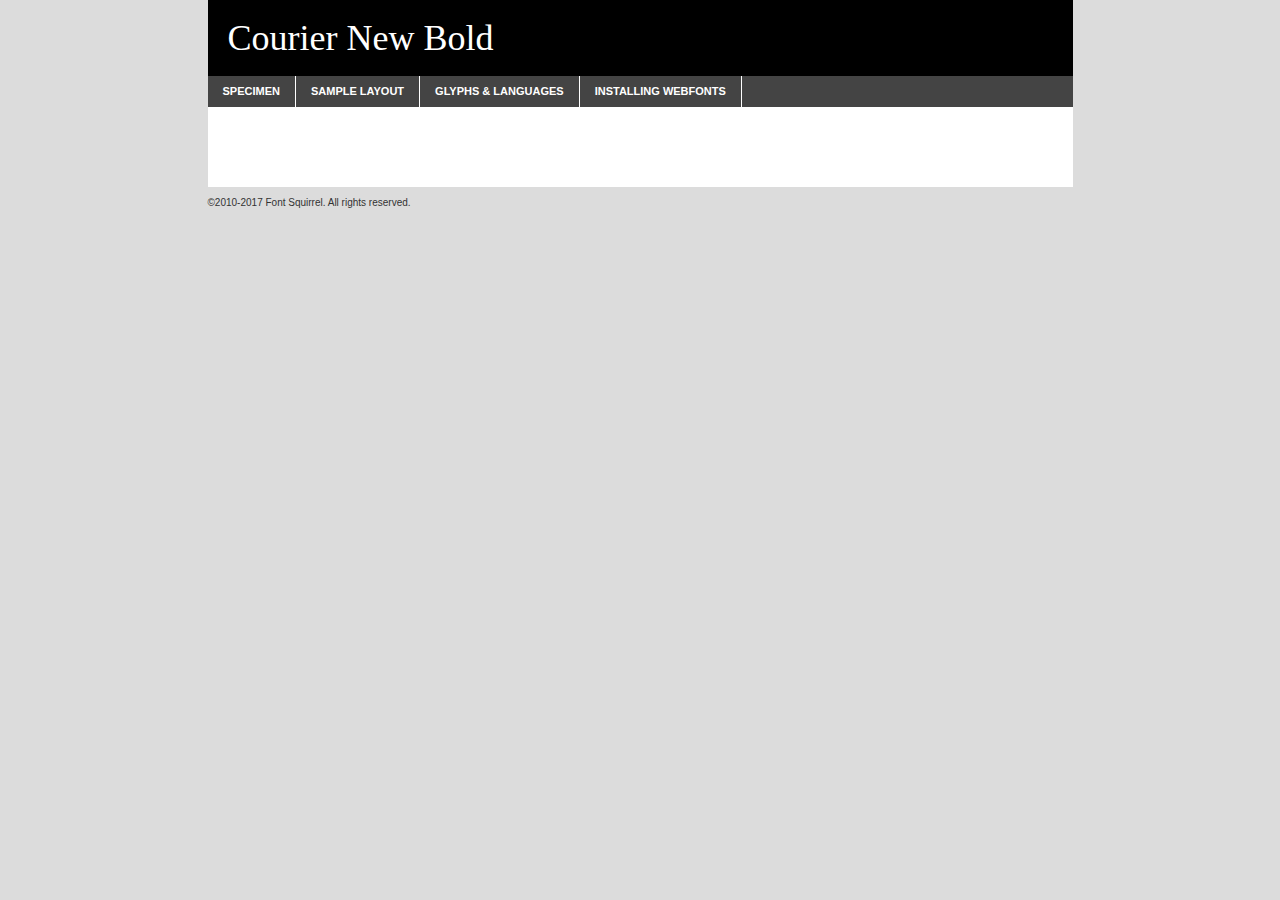
<file: subject pres/fonts/courier_3-demo.html>
<!DOCTYPE html PUBLIC "-//W3C//DTD XHTML 1.0 Transitional//EN"
	"http://www.w3.org/TR/xhtml1/DTD/xhtml1-transitional.dtd">

<html xmlns="http://www.w3.org/1999/xhtml" xml:lang="en" lang="en">
<head>
	<meta http-equiv="Content-Type" content="text/html; charset=utf-8" />
	<script src="http://ajax.googleapis.com/ajax/libs/jquery/1.7.2/jquery.min.js" type="text/javascript" charset="utf-8"></script>
	<script type="text/javascript">
	(function($){$.fn.easyTabs=function(option){var param=jQuery.extend({fadeSpeed:"fast",defaultContent:1,activeClass:'active'},option);$(this).each(function(){var thisId="#"+this.id;if(param.defaultContent==''){param.defaultContent=1;}
	if(typeof param.defaultContent=="number")
	{var defaultTab=$(thisId+" .tabs li:eq("+(param.defaultContent-1)+") a").attr('href').substr(1);}else{var defaultTab=param.defaultContent;}
	$(thisId+" .tabs li a").each(function(){var tabToHide=$(this).attr('href').substr(1);$("#"+tabToHide).addClass('easytabs-tab-content');});hideAll();changeContent(defaultTab);function hideAll(){$(thisId+" .easytabs-tab-content").hide();}
	function changeContent(tabId){hideAll();$(thisId+" .tabs li").removeClass(param.activeClass);$(thisId+" .tabs li a[href=#"+tabId+"]").closest('li').addClass(param.activeClass);if(param.fadeSpeed!="none")
	{$(thisId+" #"+tabId).fadeIn(param.fadeSpeed);}else{$(thisId+" #"+tabId).show();}}
	$(thisId+" .tabs li").click(function(){var tabId=$(this).find('a').attr('href').substr(1);changeContent(tabId);return false;});});}})(jQuery);
	</script>
	<link rel="stylesheet" href="specimen_files/specimen_stylesheet.css" type="text/css" charset="utf-8" />
	<link rel="stylesheet" href="stylesheet.css" type="text/css" charset="utf-8" />

	<style type="text/css">
					body{
				font-family: 'courier_newbold';
							}
		</style>

	<title>Courier New Bold Specimen</title>
	
	
	<script type="text/javascript" charset="utf-8">
		$(document).ready(function() {
			$('#container').easyTabs({defaultContent:1});
		});
	</script>
</head>

<body>
<div id="container">
	<div id="header">
		Courier New Bold	</div>
	<ul class="tabs">
		<li><a href="#specimen">Specimen</a></li>
		<li><a href="#layout">Sample Layout</a></li>
				<li><a href="#glyphs">Glyphs &amp; Languages</a></li>
		<li><a href="#installing">Installing Webfonts</a></li>
		
	</ul>
	
	<div id="main_content">

		
			<div id="specimen">
		
				<div class="section">
					<div class="grid12 firstcol">
						<div class="huge">AaBb</div>
					</div>
				</div>
		
				<div class="section">
					<div class="glyph_range">A&#x200B;B&#x200b;C&#x200b;D&#x200b;E&#x200b;F&#x200b;G&#x200b;H&#x200b;I&#x200b;J&#x200b;K&#x200b;L&#x200b;M&#x200b;N&#x200b;O&#x200b;P&#x200b;Q&#x200b;R&#x200b;S&#x200b;T&#x200b;U&#x200b;V&#x200b;W&#x200b;X&#x200b;Y&#x200b;Z&#x200b;a&#x200b;b&#x200b;c&#x200b;d&#x200b;e&#x200b;f&#x200b;g&#x200b;h&#x200b;i&#x200b;j&#x200b;k&#x200b;l&#x200b;m&#x200b;n&#x200b;o&#x200b;p&#x200b;q&#x200b;r&#x200b;s&#x200b;t&#x200b;u&#x200b;v&#x200b;w&#x200b;x&#x200b;y&#x200b;z&#x200b;1&#x200b;2&#x200b;3&#x200b;4&#x200b;5&#x200b;6&#x200b;7&#x200b;8&#x200b;9&#x200b;0&#x200b;&amp;&#x200b;.&#x200b;,&#x200b;?&#x200b;!&#x200b;&#64;&#x200b;(&#x200b;)&#x200b;#&#x200b;$&#x200b;%&#x200b;*&#x200b;+&#x200b;-&#x200b;=&#x200b;:&#x200b;;</div>
				</div>
				<div class="section">
					<div class="grid12 firstcol">
						<table class="sample_table">
							<tr><td>10</td><td class="size10">abcdefghijklmnopqrstuvwxyzABCDEFGHIJKLMNOPQRSTUVWXYZ0123456789abcdefghijklmnopqrstuvwxyzABCDEFGHIJKLMNOPQRSTUVWXYZ0123456789abcdefghijklmnopqrstuvwxyzABCDEFGHIJKLMNOPQRSTUVWXYZ</td></tr>
							<tr><td>11</td><td class="size11">abcdefghijklmnopqrstuvwxyzABCDEFGHIJKLMNOPQRSTUVWXYZ0123456789abcdefghijklmnopqrstuvwxyzABCDEFGHIJKLMNOPQRSTUVWXYZ0123456789abcdefghijklmnopqrstuvwxyzABCDEFGHIJKLMNOPQRSTUVWXYZ</td></tr>
							<tr><td>12</td><td class="size12">abcdefghijklmnopqrstuvwxyzABCDEFGHIJKLMNOPQRSTUVWXYZ0123456789abcdefghijklmnopqrstuvwxyzABCDEFGHIJKLMNOPQRSTUVWXYZ0123456789abcdefghijklmnopqrstuvwxyzABCDEFGHIJKLMNOPQRSTUVWXYZ</td></tr>
							<tr><td>13</td><td class="size13">abcdefghijklmnopqrstuvwxyzABCDEFGHIJKLMNOPQRSTUVWXYZ0123456789abcdefghijklmnopqrstuvwxyzABCDEFGHIJKLMNOPQRSTUVWXYZ0123456789abcdefghijklmnopqrstuvwxyzABCDEFGHIJKLMNOPQRSTUVWXYZ</td></tr>
							<tr><td>14</td><td class="size14">abcdefghijklmnopqrstuvwxyzABCDEFGHIJKLMNOPQRSTUVWXYZ0123456789abcdefghijklmnopqrstuvwxyzABCDEFGHIJKLMNOPQRSTUVWXYZ0123456789abcdefghijklmnopqrstuvwxyzABCDEFGHIJKLMNOPQRSTUVWXYZ</td></tr>
							<tr><td>16</td><td class="size16">abcdefghijklmnopqrstuvwxyzABCDEFGHIJKLMNOPQRSTUVWXYZ0123456789abcdefghijklmnopqrstuvwxyzABCDEFGHIJKLMNOPQRSTUVWXYZ</td></tr>
							<tr><td>18</td><td class="size18">abcdefghijklmnopqrstuvwxyzABCDEFGHIJKLMNOPQRSTUVWXYZ0123456789abcdefghijklmnopqrstuvwxyzABCDEFGHIJKLMNOPQRSTUVWXYZ</td></tr>
							<tr><td>20</td><td class="size20">abcdefghijklmnopqrstuvwxyzABCDEFGHIJKLMNOPQRSTUVWXYZ0123456789abcdefghijklmnopqrstuvwxyzABCDEFGHIJKLMNOPQRSTUVWXYZ</td></tr>
							<tr><td>24</td><td class="size24">abcdefghijklmnopqrstuvwxyzABCDEFGHIJKLMNOPQRSTUVWXYZ0123456789abcdefghijklmnopqrstuvwxyzABCDEFGHIJKLMNOPQRSTUVWXYZ</td></tr>
							<tr><td>30</td><td class="size30">abcdefghijklmnopqrstuvwxyzABCDEFGHIJKLMNOPQRSTUVWXYZ0123456789abcdefghijklmnopqrstuvwxyzABCDEFGHIJKLMNOPQRSTUVWXYZ</td></tr>
							<tr><td>36</td><td class="size36">abcdefghijklmnopqrstuvwxyzABCDEFGHIJKLMNOPQRSTUVWXYZ0123456789abcdefghijklmnopqrstuvwxyzABCDEFGHIJKLMNOPQRSTUVWXYZ</td></tr>
							<tr><td>48</td><td class="size48">abcdefghijklmnopqrstuvwxyzABCDEFGHIJKLMNOPQRSTUVWXYZ0123456789abcdefghijklmnopqrstuvwxyzABCDEFGHIJKLMNOPQRSTUVWXYZ</td></tr>
							<tr><td>60</td><td class="size60">abcdefghijklmnopqrstuvwxyzABCDEFGHIJKLMNOPQRSTUVWXYZ0123456789abcdefghijklmnopqrstuvwxyzABCDEFGHIJKLMNOPQRSTUVWXYZ</td></tr>
							<tr><td>72</td><td class="size72">abcdefghijklmnopqrstuvwxyzABCDEFGHIJKLMNOPQRSTUVWXYZ0123456789abcdefghijklmnopqrstuvwxyzABCDEFGHIJKLMNOPQRSTUVWXYZ</td></tr>
							<tr><td>90</td><td class="size90">abcdefghijklmnopqrstuvwxyzABCDEFGHIJKLMNOPQRSTUVWXYZ0123456789abcdefghijklmnopqrstuvwxyzABCDEFGHIJKLMNOPQRSTUVWXYZ</td></tr>
						</table>
				
					</div>
			
				</div>
		
		
		
								<div class="section" id="bodycomparison">


										<div id="xheight">
				<div class="fontbody">&#x25FC;&#x25FC;&#x25FC;&#x25FC;&#x25FC;&#x25FC;&#x25FC;&#x25FC;&#x25FC;&#x25FC;&#x25FC;&#x25FC;&#x25FC;&#x25FC;&#x25FC;&#x25FC;&#x25FC;&#x25FC;&#x25FC;&#x25FC;&#x25FC;&#x25FC;&#x25FC;&#x25FC;&#x25FC;&#x25FC;&#x25FC;&#x25FC;&#x25FC;&#x25FC;&#x25FC;&#x25FC;&#x25FC;&#x25FC;&#x25FC;&#x25FC;&#x25FC;&#x25FC;&#x25FC;&#x25FC;&#x25FC;&#x25FC;&#x25FC;&#x25FC;&#x25FC;&#x25FC;&#x25FC;&#x25FC;&#x25FC;&#x25FC;&#x25FC;&#x25FC;&#x25FC;&#x25FC;&#x25FC;&#x25FC;&#x25FC;&#x25FC;&#x25FC;&#x25FC;&#x25FC;&#x25FC;&#x25FC;&#x25FC;&#x25FC;&#x25FC;&#x25FC;&#x25FC;&#x25FC;&#x25FC;&#x25FC;&#x25FC;&#x25FC;&#x25FC;&#x25FC;&#x25FC;&#x25FC;&#x25FC;&#x25FC;&#x25FC;&#x25FC;&#x25FC;&#x25FC;&#x25FC;&#x25FC;&#x25FC;&#x25FC;&#x25FC;&#x25FC;&#x25FC;&#x25FC;&#x25FC;&#x25FC;&#x25FC;&#x25FC;&#x25FC;&#x25FC;&#x25FC;&#x25FC;body</div><div class="arialbody">body</div><div class="verdanabody">body</div><div class="georgiabody">body</div></div>
										<div class="fontbody" style="z-index:1">
											body<span>Courier New Bold</span>
										</div>
										<div class="arialbody" style="z-index:1">
											body<span>Arial</span>
										</div>
										<div class="verdanabody" style="z-index:1">
											body<span>Verdana</span>
										</div>
										<div class="georgiabody" style="z-index:1">
											body<span>Georgia</span>
										</div>



								</div>
		
		
				<div class="section psample psample_row1" id="">
					
					<div class="grid2 firstcol">
						<p class="size10"><span>10.</span>Aenean lacinia bibendum nulla sed consectetur. Fusce dapibus, tellus ac cursus commodo, tortor mauris condimentum nibh, ut fermentum massa justo sit amet risus. Nullam id dolor id nibh ultricies vehicula ut id elit. Cum sociis natoque penatibus et magnis dis parturient montes, nascetur ridiculus mus. Nulla vitae elit libero, a pharetra augue.</p>
			
					</div>
					<div class="grid3">
						<p class="size11"><span>11.</span>Aenean lacinia bibendum nulla sed consectetur. Fusce dapibus, tellus ac cursus commodo, tortor mauris condimentum nibh, ut fermentum massa justo sit amet risus. Nullam id dolor id nibh ultricies vehicula ut id elit. Cum sociis natoque penatibus et magnis dis parturient montes, nascetur ridiculus mus. Nulla vitae elit libero, a pharetra augue.</p>
			
					</div>
					<div class="grid3">
						<p class="size12"><span>12.</span>Aenean lacinia bibendum nulla sed consectetur. Fusce dapibus, tellus ac cursus commodo, tortor mauris condimentum nibh, ut fermentum massa justo sit amet risus. Nullam id dolor id nibh ultricies vehicula ut id elit. Cum sociis natoque penatibus et magnis dis parturient montes, nascetur ridiculus mus. Nulla vitae elit libero, a pharetra augue.</p>
			
					</div>
					<div class="grid4">
						<p class="size13"><span>13.</span>Aenean lacinia bibendum nulla sed consectetur. Fusce dapibus, tellus ac cursus commodo, tortor mauris condimentum nibh, ut fermentum massa justo sit amet risus. Nullam id dolor id nibh ultricies vehicula ut id elit. Cum sociis natoque penatibus et magnis dis parturient montes, nascetur ridiculus mus. Nulla vitae elit libero, a pharetra augue.</p>
			
					</div>
					<div class="white_blend"></div>
					
				</div>
				<div class="section psample psample_row2" id="">
					<div class="grid3 firstcol">
						<p class="size14"><span>14.</span>Aenean lacinia bibendum nulla sed consectetur. Fusce dapibus, tellus ac cursus commodo, tortor mauris condimentum nibh, ut fermentum massa justo sit amet risus. Nullam id dolor id nibh ultricies vehicula ut id elit. Cum sociis natoque penatibus et magnis dis parturient montes, nascetur ridiculus mus. Nulla vitae elit libero, a pharetra augue.</p>
			
					</div>
					<div class="grid4">
						<p class="size16"><span>16.</span>Aenean lacinia bibendum nulla sed consectetur. Fusce dapibus, tellus ac cursus commodo, tortor mauris condimentum nibh, ut fermentum massa justo sit amet risus. Nullam id dolor id nibh ultricies vehicula ut id elit. Cum sociis natoque penatibus et magnis dis parturient montes, nascetur ridiculus mus. Nulla vitae elit libero, a pharetra augue.</p>
			
					</div>
					<div class="grid5">
						<p class="size18"><span>18.</span>Aenean lacinia bibendum nulla sed consectetur. Fusce dapibus, tellus ac cursus commodo, tortor mauris condimentum nibh, ut fermentum massa justo sit amet risus. Nullam id dolor id nibh ultricies vehicula ut id elit. Cum sociis natoque penatibus et magnis dis parturient montes, nascetur ridiculus mus. Nulla vitae elit libero, a pharetra augue.</p>
			
					</div>

					<div class="white_blend"></div>

				</div>
				
				<div class="section psample psample_row3" id="">
					<div class="grid5 firstcol">
						<p class="size20"><span>20.</span>Aenean lacinia bibendum nulla sed consectetur. Fusce dapibus, tellus ac cursus commodo, tortor mauris condimentum nibh, ut fermentum massa justo sit amet risus. Nullam id dolor id nibh ultricies vehicula ut id elit. Cum sociis natoque penatibus et magnis dis parturient montes, nascetur ridiculus mus. Nulla vitae elit libero, a pharetra augue.</p>
					</div>
					<div class="grid7">
						<p class="size24"><span>24.</span>Aenean lacinia bibendum nulla sed consectetur. Fusce dapibus, tellus ac cursus commodo, tortor mauris condimentum nibh, ut fermentum massa justo sit amet risus. Nullam id dolor id nibh ultricies vehicula ut id elit. Cum sociis natoque penatibus et magnis dis parturient montes, nascetur ridiculus mus. Nulla vitae elit libero, a pharetra augue.</p>
					</div>
					
					<div class="white_blend"></div>
					
				</div>
				
				<div class="section psample psample_row4" id="">
					<div class="grid12 firstcol">
						<p class="size30"><span>30.</span>Aenean lacinia bibendum nulla sed consectetur. Fusce dapibus, tellus ac cursus commodo, tortor mauris condimentum nibh, ut fermentum massa justo sit amet risus. Nullam id dolor id nibh ultricies vehicula ut id elit. Cum sociis natoque penatibus et magnis dis parturient montes, nascetur ridiculus mus. Nulla vitae elit libero, a pharetra augue.</p>
					</div>
					<div class="white_blend"></div>
					
				</div>
				
				
				
				<div class="section psample psample_row1 fullreverse">
					<div class="grid2 firstcol">
						<p class="size10"><span>10.</span>Aenean lacinia bibendum nulla sed consectetur. Fusce dapibus, tellus ac cursus commodo, tortor mauris condimentum nibh, ut fermentum massa justo sit amet risus. Nullam id dolor id nibh ultricies vehicula ut id elit. Cum sociis natoque penatibus et magnis dis parturient montes, nascetur ridiculus mus. Nulla vitae elit libero, a pharetra augue.</p>
			
					</div>
					<div class="grid3">
						<p class="size11"><span>11.</span>Aenean lacinia bibendum nulla sed consectetur. Fusce dapibus, tellus ac cursus commodo, tortor mauris condimentum nibh, ut fermentum massa justo sit amet risus. Nullam id dolor id nibh ultricies vehicula ut id elit. Cum sociis natoque penatibus et magnis dis parturient montes, nascetur ridiculus mus. Nulla vitae elit libero, a pharetra augue.</p>
			
					</div>
					<div class="grid3">
						<p class="size12"><span>12.</span>Aenean lacinia bibendum nulla sed consectetur. Fusce dapibus, tellus ac cursus commodo, tortor mauris condimentum nibh, ut fermentum massa justo sit amet risus. Nullam id dolor id nibh ultricies vehicula ut id elit. Cum sociis natoque penatibus et magnis dis parturient montes, nascetur ridiculus mus. Nulla vitae elit libero, a pharetra augue.</p>
			
					</div>
					<div class="grid4">
						<p class="size13"><span>13.</span>Aenean lacinia bibendum nulla sed consectetur. Fusce dapibus, tellus ac cursus commodo, tortor mauris condimentum nibh, ut fermentum massa justo sit amet risus. Nullam id dolor id nibh ultricies vehicula ut id elit. Cum sociis natoque penatibus et magnis dis parturient montes, nascetur ridiculus mus. Nulla vitae elit libero, a pharetra augue.</p>
			
					</div>
					<div class="black_blend"></div>
					
				</div>
				
				<div class="section psample psample_row2 fullreverse">
					<div class="grid3 firstcol">
						<p class="size14"><span>14.</span>Aenean lacinia bibendum nulla sed consectetur. Fusce dapibus, tellus ac cursus commodo, tortor mauris condimentum nibh, ut fermentum massa justo sit amet risus. Nullam id dolor id nibh ultricies vehicula ut id elit. Cum sociis natoque penatibus et magnis dis parturient montes, nascetur ridiculus mus. Nulla vitae elit libero, a pharetra augue.</p>
			
					</div>
					<div class="grid4">
						<p class="size16"><span>16.</span>Aenean lacinia bibendum nulla sed consectetur. Fusce dapibus, tellus ac cursus commodo, tortor mauris condimentum nibh, ut fermentum massa justo sit amet risus. Nullam id dolor id nibh ultricies vehicula ut id elit. Cum sociis natoque penatibus et magnis dis parturient montes, nascetur ridiculus mus. Nulla vitae elit libero, a pharetra augue.</p>
			
					</div>
					<div class="grid5">
						<p class="size18"><span>18.</span>Aenean lacinia bibendum nulla sed consectetur. Fusce dapibus, tellus ac cursus commodo, tortor mauris condimentum nibh, ut fermentum massa justo sit amet risus. Nullam id dolor id nibh ultricies vehicula ut id elit. Cum sociis natoque penatibus et magnis dis parturient montes, nascetur ridiculus mus. Nulla vitae elit libero, a pharetra augue.</p>
			
					</div>
					<div class="black_blend"></div>

				</div>
				
				<div class="section psample fullreverse psample_row3" id="">
					<div class="grid5 firstcol">
						<p class="size20"><span>20.</span>Aenean lacinia bibendum nulla sed consectetur. Fusce dapibus, tellus ac cursus commodo, tortor mauris condimentum nibh, ut fermentum massa justo sit amet risus. Nullam id dolor id nibh ultricies vehicula ut id elit. Cum sociis natoque penatibus et magnis dis parturient montes, nascetur ridiculus mus. Nulla vitae elit libero, a pharetra augue.</p>
					</div>
					<div class="grid7">
						<p class="size24"><span>24.</span>Aenean lacinia bibendum nulla sed consectetur. Fusce dapibus, tellus ac cursus commodo, tortor mauris condimentum nibh, ut fermentum massa justo sit amet risus. Nullam id dolor id nibh ultricies vehicula ut id elit. Cum sociis natoque penatibus et magnis dis parturient montes, nascetur ridiculus mus. Nulla vitae elit libero, a pharetra augue.</p>
					</div>
					
					<div class="black_blend"></div>
					
				</div>
				
				<div class="section psample fullreverse psample_row4" id="" style="border-bottom: 20px #000 solid;">
					<div class="grid12 firstcol">
						<p class="size30"><span>30.</span>Aenean lacinia bibendum nulla sed consectetur. Fusce dapibus, tellus ac cursus commodo, tortor mauris condimentum nibh, ut fermentum massa justo sit amet risus. Nullam id dolor id nibh ultricies vehicula ut id elit. Cum sociis natoque penatibus et magnis dis parturient montes, nascetur ridiculus mus. Nulla vitae elit libero, a pharetra augue.</p>
					</div>
					<div class="black_blend"></div>
					
				</div>
				
				
				
				
			</div>
			
			<div id="layout">
				
				<div class="section">
					
					<div class="grid12 firstcol">
						<h1>Lorem Ipsum Dolor</h1>
						<h2>Etiam porta sem malesuada magna mollis euismod</h2>
						
						<p class="byline">By <a href="#link">Aenean Lacinia</a></p>
					</div>
				</div>
				<div class="section">
					<div class="grid8 firstcol">
						<p class="large">Donec sed odio dui. Morbi leo risus, porta ac consectetur ac, vestibulum at eros. Fusce dapibus, tellus ac cursus commodo, tortor mauris condimentum nibh, ut fermentum massa justo sit amet risus. </p>

						
						<h3>Pellentesque ornare sem</h3>

						<p>Maecenas sed diam eget risus varius blandit sit amet non magna. Maecenas faucibus mollis interdum. Donec ullamcorper nulla non metus auctor fringilla. Nullam id dolor id nibh ultricies vehicula ut id elit. Nullam id dolor id nibh ultricies vehicula ut id elit. </p>

						<p>Aenean eu leo quam. Pellentesque ornare sem lacinia quam venenatis vestibulum. Lorem ipsum dolor sit amet, consectetur adipiscing elit. Cum sociis natoque penatibus et magnis dis parturient montes, nascetur ridiculus mus. </p>

						<p>Nulla vitae elit libero, a pharetra augue. Praesent commodo cursus magna, vel scelerisque nisl consectetur et. Aenean lacinia bibendum nulla sed consectetur. </p>

						<p>Nullam quis risus eget urna mollis ornare vel eu leo. Nullam quis risus eget urna mollis ornare vel eu leo. Maecenas sed diam eget risus varius blandit sit amet non magna. Donec ullamcorper nulla non metus auctor fringilla. </p>

						<h3>Cras mattis consectetur</h3>

						<p>Aenean eu leo quam. Pellentesque ornare sem lacinia quam venenatis vestibulum. Aenean lacinia bibendum nulla sed consectetur. Integer posuere erat a ante venenatis dapibus posuere velit aliquet. Cras mattis consectetur purus sit amet fermentum. </p>

						<p>Nullam id dolor id nibh ultricies vehicula ut id elit. Nullam quis risus eget urna mollis ornare vel eu leo. Cras mattis consectetur purus sit amet fermentum.</p>
					</div>
					
					<div class="grid4 sidebar">
						
						<div class="box reverse">
							<p class="last">Nullam quis risus eget urna mollis ornare vel eu leo. Donec ullamcorper nulla non metus auctor fringilla. Cras mattis consectetur purus sit amet fermentum. Sed posuere consectetur est at lobortis. Lorem ipsum dolor sit amet, consectetur adipiscing elit. </p>
						</div>
						
						<p class="caption">Maecenas sed diam eget risus varius.</p>

						<p>Vestibulum id ligula porta felis euismod semper. Integer posuere erat a ante venenatis dapibus posuere velit aliquet. Vestibulum id ligula porta felis euismod semper. Sed posuere consectetur est at lobortis. Maecenas sed diam eget risus varius blandit sit amet non magna. Fusce dapibus, tellus ac cursus commodo, tortor mauris condimentum nibh, ut fermentum massa justo sit amet risus. </p>

					

						<p>Duis mollis, est non commodo luctus, nisi erat porttitor ligula, eget lacinia odio sem nec elit. Aenean lacinia bibendum nulla sed consectetur. Vivamus sagittis lacus vel augue laoreet rutrum faucibus dolor auctor. Aenean lacinia bibendum nulla sed consectetur. Nullam quis risus eget urna mollis ornare vel eu leo. </p>

						<p>Praesent commodo cursus magna, vel scelerisque nisl consectetur et. Donec ullamcorper nulla non metus auctor fringilla. Maecenas faucibus mollis interdum. Fusce dapibus, tellus ac cursus commodo, tortor mauris condimentum nibh, ut fermentum massa justo sit amet risus. </p>

					</div>
				</div>
				
			</div>


			



		<div id="glyphs">
			<div class="section">
				<div class="grid12 firstcol">
			
				<h1>Language Support</h1>
				<p>The subset of Courier New Bold in this kit supports the following languages:<br />
			
					Albanian, Basque, Breton, Chamorro, Danish, Dutch, English, Faroese, Finnish, French, Frisian, Galician, German, Icelandic, Italian, Malagasy, Norwegian, Portuguese, Spanish, Alsatian, Aragonese, Arapaho, Arrernte, Asturian, Aymara, Bislama, Cebuano, Corsican, Fijian, French_creole, Genoese, Gilbertese, Greenlandic, Haitian_creole, Hiligaynon, Hmong, Hopi, Ibanag, Iloko_ilokano, Indonesian, Interglossa_glosa, Interlingua, Irish_gaelic, Jerriais, Lojban, Lombard, Luxembourgeois, Manx, Mohawk, Norfolk_pitcairnese, Occitan, Oromo, Pangasinan, Papiamento, Piedmontese, Potawatomi, Rhaeto-romance, Romansh, Rotokas, Sami_lule, Samoan, Sardinian, Scots_gaelic, Seychelles_creole, Shona, Sicilian, Somali, Southern_ndebele, Swahili, Swati_swazi, Tagalog_filipino_pilipino, Tetum, Tok_pisin, Uyghur_latinized, Volapuk, Walloon, Warlpiri, Xhosa, Yapese, Zulu, Latinbasic, Ubasic, Demo				</p>
				<h1>Glyph Chart</h1>
				<p>The subset of Courier New Bold in this kit includes all the glyphs listed below. Unicode entities are included above each glyph to help you insert individual characters into your layout.</p>
				<div id="glyph_chart">
			
																				 <div><p>&amp;#13;</p>&#13;</div>
																				 <div><p>&amp;#32;</p>&#32;</div>
																				 <div><p>&amp;#33;</p>&#33;</div>
																				 <div><p>&amp;#34;</p>&#34;</div>
																				 <div><p>&amp;#35;</p>&#35;</div>
																				 <div><p>&amp;#36;</p>&#36;</div>
																				 <div><p>&amp;#37;</p>&#37;</div>
																				 <div><p>&amp;#38;</p>&#38;</div>
																				 <div><p>&amp;#39;</p>&#39;</div>
																				 <div><p>&amp;#40;</p>&#40;</div>
																				 <div><p>&amp;#41;</p>&#41;</div>
																				 <div><p>&amp;#42;</p>&#42;</div>
																				 <div><p>&amp;#43;</p>&#43;</div>
																				 <div><p>&amp;#44;</p>&#44;</div>
																				 <div><p>&amp;#45;</p>&#45;</div>
																				 <div><p>&amp;#46;</p>&#46;</div>
																				 <div><p>&amp;#47;</p>&#47;</div>
																				 <div><p>&amp;#48;</p>&#48;</div>
																				 <div><p>&amp;#49;</p>&#49;</div>
																				 <div><p>&amp;#50;</p>&#50;</div>
																				 <div><p>&amp;#51;</p>&#51;</div>
																				 <div><p>&amp;#52;</p>&#52;</div>
																				 <div><p>&amp;#53;</p>&#53;</div>
																				 <div><p>&amp;#54;</p>&#54;</div>
																				 <div><p>&amp;#55;</p>&#55;</div>
																				 <div><p>&amp;#56;</p>&#56;</div>
																				 <div><p>&amp;#57;</p>&#57;</div>
																				 <div><p>&amp;#58;</p>&#58;</div>
																				 <div><p>&amp;#59;</p>&#59;</div>
																				 <div><p>&amp;#60;</p>&#60;</div>
																				 <div><p>&amp;#61;</p>&#61;</div>
																				 <div><p>&amp;#62;</p>&#62;</div>
																				 <div><p>&amp;#63;</p>&#63;</div>
																				 <div><p>&amp;#64;</p>&#64;</div>
																				 <div><p>&amp;#65;</p>&#65;</div>
																				 <div><p>&amp;#66;</p>&#66;</div>
																				 <div><p>&amp;#67;</p>&#67;</div>
																				 <div><p>&amp;#68;</p>&#68;</div>
																				 <div><p>&amp;#69;</p>&#69;</div>
																				 <div><p>&amp;#70;</p>&#70;</div>
																				 <div><p>&amp;#71;</p>&#71;</div>
																				 <div><p>&amp;#72;</p>&#72;</div>
																				 <div><p>&amp;#73;</p>&#73;</div>
																				 <div><p>&amp;#74;</p>&#74;</div>
																				 <div><p>&amp;#75;</p>&#75;</div>
																				 <div><p>&amp;#76;</p>&#76;</div>
																				 <div><p>&amp;#77;</p>&#77;</div>
																				 <div><p>&amp;#78;</p>&#78;</div>
																				 <div><p>&amp;#79;</p>&#79;</div>
																				 <div><p>&amp;#80;</p>&#80;</div>
																				 <div><p>&amp;#81;</p>&#81;</div>
																				 <div><p>&amp;#82;</p>&#82;</div>
																				 <div><p>&amp;#83;</p>&#83;</div>
																				 <div><p>&amp;#84;</p>&#84;</div>
																				 <div><p>&amp;#85;</p>&#85;</div>
																				 <div><p>&amp;#86;</p>&#86;</div>
																				 <div><p>&amp;#87;</p>&#87;</div>
																				 <div><p>&amp;#88;</p>&#88;</div>
																				 <div><p>&amp;#89;</p>&#89;</div>
																				 <div><p>&amp;#90;</p>&#90;</div>
																				 <div><p>&amp;#91;</p>&#91;</div>
																				 <div><p>&amp;#92;</p>&#92;</div>
																				 <div><p>&amp;#93;</p>&#93;</div>
																				 <div><p>&amp;#94;</p>&#94;</div>
																				 <div><p>&amp;#95;</p>&#95;</div>
																				 <div><p>&amp;#96;</p>&#96;</div>
																				 <div><p>&amp;#97;</p>&#97;</div>
																				 <div><p>&amp;#98;</p>&#98;</div>
																				 <div><p>&amp;#99;</p>&#99;</div>
																				 <div><p>&amp;#100;</p>&#100;</div>
																				 <div><p>&amp;#101;</p>&#101;</div>
																				 <div><p>&amp;#102;</p>&#102;</div>
																				 <div><p>&amp;#103;</p>&#103;</div>
																				 <div><p>&amp;#104;</p>&#104;</div>
																				 <div><p>&amp;#105;</p>&#105;</div>
																				 <div><p>&amp;#106;</p>&#106;</div>
																				 <div><p>&amp;#107;</p>&#107;</div>
																				 <div><p>&amp;#108;</p>&#108;</div>
																				 <div><p>&amp;#109;</p>&#109;</div>
																				 <div><p>&amp;#110;</p>&#110;</div>
																				 <div><p>&amp;#111;</p>&#111;</div>
																				 <div><p>&amp;#112;</p>&#112;</div>
																				 <div><p>&amp;#113;</p>&#113;</div>
																				 <div><p>&amp;#114;</p>&#114;</div>
																				 <div><p>&amp;#115;</p>&#115;</div>
																				 <div><p>&amp;#116;</p>&#116;</div>
																				 <div><p>&amp;#117;</p>&#117;</div>
																				 <div><p>&amp;#118;</p>&#118;</div>
																				 <div><p>&amp;#119;</p>&#119;</div>
																				 <div><p>&amp;#120;</p>&#120;</div>
																				 <div><p>&amp;#121;</p>&#121;</div>
																				 <div><p>&amp;#122;</p>&#122;</div>
																				 <div><p>&amp;#123;</p>&#123;</div>
																				 <div><p>&amp;#124;</p>&#124;</div>
																				 <div><p>&amp;#125;</p>&#125;</div>
																				 <div><p>&amp;#126;</p>&#126;</div>
																				 <div><p>&amp;#160;</p>&#160;</div>
																				 <div><p>&amp;#161;</p>&#161;</div>
																				 <div><p>&amp;#162;</p>&#162;</div>
																				 <div><p>&amp;#163;</p>&#163;</div>
																				 <div><p>&amp;#164;</p>&#164;</div>
																				 <div><p>&amp;#165;</p>&#165;</div>
																				 <div><p>&amp;#166;</p>&#166;</div>
																				 <div><p>&amp;#167;</p>&#167;</div>
																				 <div><p>&amp;#168;</p>&#168;</div>
																				 <div><p>&amp;#169;</p>&#169;</div>
																				 <div><p>&amp;#170;</p>&#170;</div>
																				 <div><p>&amp;#171;</p>&#171;</div>
																				 <div><p>&amp;#172;</p>&#172;</div>
																				 <div><p>&amp;#173;</p>&#173;</div>
																				 <div><p>&amp;#174;</p>&#174;</div>
																				 <div><p>&amp;#175;</p>&#175;</div>
																				 <div><p>&amp;#176;</p>&#176;</div>
																				 <div><p>&amp;#177;</p>&#177;</div>
																				 <div><p>&amp;#178;</p>&#178;</div>
																				 <div><p>&amp;#179;</p>&#179;</div>
																				 <div><p>&amp;#180;</p>&#180;</div>
																				 <div><p>&amp;#181;</p>&#181;</div>
																				 <div><p>&amp;#182;</p>&#182;</div>
																				 <div><p>&amp;#183;</p>&#183;</div>
																				 <div><p>&amp;#184;</p>&#184;</div>
																				 <div><p>&amp;#185;</p>&#185;</div>
																				 <div><p>&amp;#186;</p>&#186;</div>
																				 <div><p>&amp;#187;</p>&#187;</div>
																				 <div><p>&amp;#188;</p>&#188;</div>
																				 <div><p>&amp;#189;</p>&#189;</div>
																				 <div><p>&amp;#190;</p>&#190;</div>
																				 <div><p>&amp;#191;</p>&#191;</div>
																				 <div><p>&amp;#192;</p>&#192;</div>
																				 <div><p>&amp;#193;</p>&#193;</div>
																				 <div><p>&amp;#194;</p>&#194;</div>
																				 <div><p>&amp;#195;</p>&#195;</div>
																				 <div><p>&amp;#196;</p>&#196;</div>
																				 <div><p>&amp;#197;</p>&#197;</div>
																				 <div><p>&amp;#198;</p>&#198;</div>
																				 <div><p>&amp;#199;</p>&#199;</div>
																				 <div><p>&amp;#200;</p>&#200;</div>
																				 <div><p>&amp;#201;</p>&#201;</div>
																				 <div><p>&amp;#202;</p>&#202;</div>
																				 <div><p>&amp;#203;</p>&#203;</div>
																				 <div><p>&amp;#204;</p>&#204;</div>
																				 <div><p>&amp;#205;</p>&#205;</div>
																				 <div><p>&amp;#206;</p>&#206;</div>
																				 <div><p>&amp;#207;</p>&#207;</div>
																				 <div><p>&amp;#208;</p>&#208;</div>
																				 <div><p>&amp;#209;</p>&#209;</div>
																				 <div><p>&amp;#210;</p>&#210;</div>
																				 <div><p>&amp;#211;</p>&#211;</div>
																				 <div><p>&amp;#212;</p>&#212;</div>
																				 <div><p>&amp;#213;</p>&#213;</div>
																				 <div><p>&amp;#214;</p>&#214;</div>
																				 <div><p>&amp;#215;</p>&#215;</div>
																				 <div><p>&amp;#216;</p>&#216;</div>
																				 <div><p>&amp;#217;</p>&#217;</div>
																				 <div><p>&amp;#218;</p>&#218;</div>
																				 <div><p>&amp;#219;</p>&#219;</div>
																				 <div><p>&amp;#220;</p>&#220;</div>
																				 <div><p>&amp;#221;</p>&#221;</div>
																				 <div><p>&amp;#222;</p>&#222;</div>
																				 <div><p>&amp;#223;</p>&#223;</div>
																				 <div><p>&amp;#224;</p>&#224;</div>
																				 <div><p>&amp;#225;</p>&#225;</div>
																				 <div><p>&amp;#226;</p>&#226;</div>
																				 <div><p>&amp;#227;</p>&#227;</div>
																				 <div><p>&amp;#228;</p>&#228;</div>
																				 <div><p>&amp;#229;</p>&#229;</div>
																				 <div><p>&amp;#230;</p>&#230;</div>
																				 <div><p>&amp;#231;</p>&#231;</div>
																				 <div><p>&amp;#232;</p>&#232;</div>
																				 <div><p>&amp;#233;</p>&#233;</div>
																				 <div><p>&amp;#234;</p>&#234;</div>
																				 <div><p>&amp;#235;</p>&#235;</div>
																				 <div><p>&amp;#236;</p>&#236;</div>
																				 <div><p>&amp;#237;</p>&#237;</div>
																				 <div><p>&amp;#238;</p>&#238;</div>
																				 <div><p>&amp;#239;</p>&#239;</div>
																				 <div><p>&amp;#240;</p>&#240;</div>
																				 <div><p>&amp;#241;</p>&#241;</div>
																				 <div><p>&amp;#242;</p>&#242;</div>
																				 <div><p>&amp;#243;</p>&#243;</div>
																				 <div><p>&amp;#244;</p>&#244;</div>
																				 <div><p>&amp;#245;</p>&#245;</div>
																				 <div><p>&amp;#246;</p>&#246;</div>
																				 <div><p>&amp;#247;</p>&#247;</div>
																				 <div><p>&amp;#248;</p>&#248;</div>
																				 <div><p>&amp;#249;</p>&#249;</div>
																				 <div><p>&amp;#250;</p>&#250;</div>
																				 <div><p>&amp;#251;</p>&#251;</div>
																				 <div><p>&amp;#252;</p>&#252;</div>
																				 <div><p>&amp;#253;</p>&#253;</div>
																				 <div><p>&amp;#254;</p>&#254;</div>
																				 <div><p>&amp;#255;</p>&#255;</div>
																				 <div><p>&amp;#338;</p>&#338;</div>
																				 <div><p>&amp;#339;</p>&#339;</div>
																				 <div><p>&amp;#376;</p>&#376;</div>
																				 <div><p>&amp;#710;</p>&#710;</div>
																				 <div><p>&amp;#732;</p>&#732;</div>
																				 <div><p>&amp;#8192;</p>&#8192;</div>
																				 <div><p>&amp;#8193;</p>&#8193;</div>
																				 <div><p>&amp;#8194;</p>&#8194;</div>
																				 <div><p>&amp;#8195;</p>&#8195;</div>
																				 <div><p>&amp;#8196;</p>&#8196;</div>
																				 <div><p>&amp;#8197;</p>&#8197;</div>
																				 <div><p>&amp;#8198;</p>&#8198;</div>
																				 <div><p>&amp;#8199;</p>&#8199;</div>
																				 <div><p>&amp;#8200;</p>&#8200;</div>
																				 <div><p>&amp;#8201;</p>&#8201;</div>
																				 <div><p>&amp;#8202;</p>&#8202;</div>
																				 <div><p>&amp;#8208;</p>&#8208;</div>
																				 <div><p>&amp;#8209;</p>&#8209;</div>
																				 <div><p>&amp;#8210;</p>&#8210;</div>
																				 <div><p>&amp;#8211;</p>&#8211;</div>
																				 <div><p>&amp;#8212;</p>&#8212;</div>
																				 <div><p>&amp;#8216;</p>&#8216;</div>
																				 <div><p>&amp;#8217;</p>&#8217;</div>
																				 <div><p>&amp;#8218;</p>&#8218;</div>
																				 <div><p>&amp;#8220;</p>&#8220;</div>
																				 <div><p>&amp;#8221;</p>&#8221;</div>
																				 <div><p>&amp;#8222;</p>&#8222;</div>
																				 <div><p>&amp;#8226;</p>&#8226;</div>
																				 <div><p>&amp;#8230;</p>&#8230;</div>
																				 <div><p>&amp;#8239;</p>&#8239;</div>
																				 <div><p>&amp;#8249;</p>&#8249;</div>
																				 <div><p>&amp;#8250;</p>&#8250;</div>
																				 <div><p>&amp;#8287;</p>&#8287;</div>
																				 <div><p>&amp;#8364;</p>&#8364;</div>
																				 <div><p>&amp;#8482;</p>&#8482;</div>
																				 <div><p>&amp;#9724;</p>&#9724;</div>
																				 <div><p>&amp;#64257;</p>&#64257;</div>
																				 <div><p>&amp;#64258;</p>&#64258;</div>
																																						</div>	
				</div>
		
		
			</div>
		</div>
		
		
		<div id="specs">
			
		</div>
	
		<div id="installing">
			<div class="section">
				<div class="grid7 firstcol">
					<h1>Installing Webfonts</h1>
					
					<p>Webfonts are supported by all major browser platforms but not all in the same way. There are currently four different font formats that must be included in order to target all browsers. This includes TTF, WOFF, EOT and SVG.</p>
					
					<h2>1. Upload your webfonts</h2>
					<p>You must upload your webfont kit to your website. They should be in or near the same directory as your CSS files.</p>
					
					<h2>2. Include the webfont stylesheet</h2>
					<p>A special CSS @font-face declaration helps the various browsers select the appropriate font it needs without causing you a bunch of headaches. Learn more about this syntax by reading the <a href="https://www.fontspring.com/blog/further-hardening-of-the-bulletproof-syntax">Fontspring blog post</a> about it. The code for it is as follows:</p>


<code>
@font-face{ 
	font-family: 'MyWebFont';
	src: url('WebFont.eot');
	src: url('WebFont.eot?#iefix') format('embedded-opentype'),
	     url('WebFont.woff') format('woff'),
	     url('WebFont.ttf') format('truetype'),
	     url('WebFont.svg#webfont') format('svg');
}
</code>

	<p>We've already gone ahead and generated the code for you. All you have to do is link to the stylesheet in your HTML, like this:</p>
	<code>&lt;link rel=&quot;stylesheet&quot; href=&quot;stylesheet.css&quot; type=&quot;text/css&quot; charset=&quot;utf-8&quot; /&gt;</code>

					<h2>3. Modify your own stylesheet</h2>
					<p>To take advantage of your new fonts, you must tell your stylesheet to use them. Look at the original @font-face declaration above and find the property called "font-family." The name linked there will be what you use to reference the font. Prepend that webfont name to the font stack in the "font-family" property, inside the selector you want to change. For example:</p>
<code>p { font-family: 'WebFont', Arial, sans-serif; }</code>

<h2>4. Test</h2>
<p>Getting webfonts to work cross-browser <em>can</em> be tricky. Use the information in the sidebar to help you if you find that fonts aren't loading in a particular browser.</p>
				</div>
				
				<div class="grid5 sidebar">
					<div class="box">
						<h2>Troubleshooting<br />Font-Face Problems</h2>
						<p>Having trouble getting your webfonts to load in your new website? Here are some tips to sort out what might be the problem.</p>

						<h3>Fonts not showing in any browser</h3>

						<p>This sounds like you need to work on the plumbing. You either did not upload the fonts to the correct directory, or you did not link the fonts properly in the CSS. If you've confirmed that all this is correct and you still have a problem, take a look at your .htaccess file and see if requests are getting intercepted.</p>

						<h3>Fonts not loading in iPhone or iPad</h3>

						<p>The most common problem here is that you are serving the fonts from an IIS server. IIS refuses to serve files that have unknown MIME types. If that is the case, you must set the MIME type for SVG to "image/svg+xml" in the server settings. Follow these instructions from Microsoft if you need help.</p>

						<h3>Fonts not loading in Firefox</h3>

						<p>The primary reason for this failure? You are still using a version Firefox older than 3.5. So upgrade already! If that isn't it, then you are very likely serving fonts from a different domain. Firefox requires that all font assets be served from the same domain. Lastly it is possible that you need to add WOFF to your list of MIME types (if you are serving via IIS.)</p>

						<h3>Fonts not loading in IE</h3>

						<p>Are you looking at Internet Explorer on an actual Windows machine or are you cheating by using a service like Adobe BrowserLab? Many of these screenshot services do not render @font-face for IE. Best to test it on a real machine.</p>

						<h3>Fonts not loading in IE9</h3>

						<p>IE9, like Firefox, requires that fonts be served from the same domain as the website. Make sure that is the case.</p>
					</div>
				</div>
			</div>
			
		</div>
	
	</div>
	<div id="footer">
		<p>&copy;2010-2017 Font Squirrel. All rights reserved.</p>
	</div>
</div>
</body>
</html>
</file>
<file: subject pres/mapping.css>
@font-face {
    font-family: 'courier_newregular';
    src: url('fonts/courier_1-webfont.woff2') format('woff2'),
         url('fonts/courier_1-webfont.woff') format('woff');
    font-weight: normal;
    font-style: normal;
}
@font-face {
    font-family: 'courier_newbold';
    src: url('fonts/courier_3-webfont.woff2') format('woff2'),
         url('fonts/courier_3-webfont.woff') format('woff');
    font-weight: normal;
    font-style: normal;

}


@font-face {font-family: BeatriceD2;
src: url("Beatrice/BeatriceDisplay-ExtraboldIt.otf");
}

.linkclass {
    font-family: "Helvetica";
    font-size: 450px;
    color: white;
    background-color: ;
    display: inline;
    padding: 100px;
    left: 600px;
    top: 800px;
}

body {

    background-color: #30BA64;
}

h1{
  position: absolute;
  top: 20px;
  left: 20px;
  color: white;
  font-size: 2rem;
  font-family: Helvetica;
}
.pos_right {
    width: 25vw;
    position: absolute;
    left: 60%;
    top: 0%;
    z-index: 0;
}

.pos_right2 {
	width: 25vw;
    position: absolute;
    left: 58vw;
    top: 10vh;
    z-index: 0;
}

.pos_right3 {
	width: 12vw;
    position: absolute;
    left: 10vw;
    top: 80vh;
    z-index: 0;
}


.pos_right4 {
	width: 12vw;
    position: absolute;
    left: 350px;
    top: 35vh;;
    z-index: 0;
}


.pos_right5 {
	width: 18vw;
    position: absolute;
    left: 40vw;
    top: 30vh;
    z-index: 1;
}


.pos_right6 {
    width: 250;
    position: absolute;
    left: 50px;
    top:10vh ;
    z-index: 0;
}


.pos_right7 {
	width: 7vw;
    position: absolute;
    left:12vw;
    top: 50vh;
    z-index: 0;
}


.pos_right8 {
	width: 250;
    position: absolute;
    left: 600px;
    top: 50px;
    z-index: 0;
}


.pos_right9 {
	width: 16vw;
    position: absolute;
    left: 5vw;
    top: 52vh;
    z-index: 0;
}

.pos_right10 {
    width: 12vw;
    position: absolute;
    left: 72vw;
    top: 65vh;
    z-index: 0;
}

.pos_right11 {
	width: 18vw;
    position: absolute;
    left: 56vw;
    top: 58vh;
    z-index: 0;
}

.pos_right12 {
	width: 15vw;
    position: absolute;
    left: 80%;
    top: 25vh;
    z-index: 0;
}

.pos_right13 {
	width: 15vw;
    position: absolute;
    left: 45vw;
    top: 75vh;
    z-index: 0;
}
.pos_right14 {
	width: 12vw;
    position: absolute;
    left: 33vw;
    top: 75vh;
    z-index: 0;
}

.textbox {
  font-family: Helvetica;
  font-size: 15px;
  color: #AF51F6;
  border: 8px solid #AF51F6;
  background-color: white;
  position: absolute;
  margin: 20px;
  padding: 20px;
  z-index: 30;
}

.h11{
  color: #AF51F6;
  font-family: beatriced2;
  font-size: 3em;
  left: 2vw;
  margin-left: 2vw;
  z-index: 10;
}
.h12{
  color: #AF51F6;
  font-family: beatriced2;
  font-size: 3em;
  left: 2vw;
  margin-left: 2vw;
  z-index: 10;
}
.h13{
  color: #AF51F6;
  font-family: beatriced2;
  font-size: 3em;
  left: 2vw;
  margin-left: 2vw;
  z-index: 10;
}
.h14{
  color: #AF51F6;
  font-family: beatriced2;
  font-size: 3em;
  left: 2vw;
  margin-left: 2vw;
  z-index: 10;
}

#mus1, #mus2, #mus3, #mus4{
  z-index: 20;
}

.s1{
  top: 3vh;
  left: 3vh;
}
.s2{
  top: 5vh;
  left: 5vh;
}

.s3{
  top: 7vh;
  left: 7vh;
}

.s4{
  top: 9vh;
  left: 9vh;
}
</file>
<file: exercises/css letterforms/cssletterforms.css>
.outer1{
  position: relative;
  background-color: black;
  width: 15vw;
  height:25vw;
  border-radius: 7.5vw;
  margin: 1vw;
  float: left;
}

.outer1:hover{
  position: relative;
  background-color: magenta;
  width: 15vw;
  height:25vw;
  border-radius: 7.5vw;
  margin: 1vw;
  float: left;
}

.inner1{
  position: absolute;
  background-color: white;
  width: 5vw;
  height:15vw;
  border-radius: 2.5vw;
  margin: 5vw;
  float: left;
}

.inner1:hover{
  background-color: blue;
  animation-name: innercolor;
 animation-duration: 2s;
}


@keyframes innercolor {

}

.inner1:hover{

  animation-name: outersheight;
 animation-duration: 2s;
 animation-iteration-count: infinite;  animation-direction: alternate;
}

@keyframes outersheight {
  from {height: 25vh;}
  to {height: 80vh;}
  from {background-color: blue;}
  to {background-color: magenta;}
}


.outer2{
  position: relative;
  background-color: black;
  width: 15vw;
  height:25vw;
  border-radius: 7.5vw;
  margin: 1vw;
  float: left;
}

.outer2:hover{
  position: relative;
  background-color: red;
  width: 15vw;
  height:25vw;
  border-radius: 7.5vw;
  margin: 1vw;
  float: left;
}





.outer3{
  position: relative;
  background-color: black;
  width: 15vw;
  height:25vw;
  border-radius: 7.5vw;
  margin: 1vw;
  float: left;
}

.outer3:hover{
  position: relative;
  background-color: green;
  width: 15vw;
  height:25vw;
  border-radius: 7.5vw;
  margin: 1vw;
  float: left;
}


.outer4{
  position: relative;
  background-color: black;
  width: 15vw;
  height:25vw;
  border-radius: 7.5vw;
  margin: 1vw;
  float: left;
}

.outer4:hover{
  position: relative;
  background-color: pink;
  width: 15vw;
  height:25vw;
  border-radius: 7.5vw;
  margin: 1vw;
  float: left;
}

.outer5{
  position: relative;
  background-color: black;
  width: 15vw;
  height:25vw;
  border-radius: 7.5vw;
  margin: 1vw;
  float: left;
}

.outer5:hover{
  position: relative;
  background-color: purple;
  width: 15vw;
  height:25vw;
  border-radius: 7.5vw;
  margin: 1vw;
  float: left;
}
</file>
<file: exercises/csscomp/csscomp.css>
.black{
  position: relative;
  background-color: black;
  width: 50px;
  height: 50px;
  float: left;
}
.red{
  position: relative;
  background-color: red;
  width: 50px;
  height: 50px;
  float: left;
}
</file>
<file: subject pres/fonts/stylesheet.css>
/*! Generated by Font Squirrel (https://www.fontsquirrel.com) on April 30, 2019 */



@font-face {
    font-family: 'courier_newregular';
    src: url('courier_1-webfont.woff2') format('woff2'),
         url('courier_1-webfont.woff') format('woff');
    font-weight: normal;
    font-style: normal;

}
</file>
<file: subject pres/fonts/specimen_files/specimen_stylesheet.css>
@import url('grid_12-825-55-15.css');

/*  
	CSS Reset by Eric Meyer - Released under Public Domain
    http://meyerweb.com/eric/tools/css/reset/
*/
html, body, div, span, applet, object, iframe,
h1, h2, h3, h4, h5, h6, p, blockquote, pre,
a, abbr, acronym, address, big, cite, code,
del, dfn, em, font, img, ins, kbd, q, s, samp,
small, strike, strong, sub, sup, tt, var,
b, u, i, center, dl, dt, dd, ol, ul, li,
fieldset, form, label, legend, table, 
caption, tbody, tfoot, thead, tr, th, td 
                  {margin: 0;padding: 0;border: 0;outline: 0;
                  font-size: 100%;vertical-align: baseline;
                  background: transparent;}
body              {line-height: 1;}
ol, ul            {list-style: none;}
blockquote, q     {quotes: none;}
blockquote:before, blockquote:after,
q:before, q:after {content: '';	content: none;}
:focus            {outline: 0;}
ins               {text-decoration: none;}
del               {text-decoration: line-through;}
table             {border-collapse: collapse;border-spacing: 0;}




body {
	color: #000;
	background-color: #dcdcdc;
}

a {
	text-decoration: none;
	color: #1883ba;
}

h1{
	font-size: 32px;
	font-weight: normal;
	font-style: normal;
	margin-bottom: 18px;
}

h2{
	font-size: 18px;
}

#container {
	width: 865px;
	margin: 0px auto;
}


#header {
	padding: 20px;
	font-size: 36px;
	background-color: #000;
	color: #fff;
}

#header span {
	color: #666;
}
#main_content {
	background-color: #fff;
	padding: 60px 20px 20px;
}


#footer p {
	margin: 0;
	padding-top: 10px;
	padding-bottom: 50px;
	color: #333;
	font: 10px Arial, sans-serif;
}

.tabs {
	width: 100%;
	height: 31px;
	background-color: #444;
}
.tabs li {
	float:  left;
	margin: 0;
	overflow: hidden;
	background-color: #444;
}
.tabs li a {
	display: block;
	color: #fff;
	text-decoration: none;
	font: bold 11px/11px 'Arial';
	text-transform: uppercase;
	padding: 10px 15px;
	border-right: 1px solid #fff;
}

.tabs li a:hover {
		background-color: #00b3ff;

}

.tabs li.active a {
	color:  #000;
	background-color: #fff;
}



div.huge {
	
	font-size: 300px;
	line-height: 1em;
	padding: 0;
	letter-spacing: -.02em;
	overflow: hidden;
}
div.glyph_range {
	font-size: 72px;
	line-height: 1.1em;
}

.size10{ font-size: 10px; }
.size11{ font-size: 11px; }
.size12{ font-size: 12px; }
.size13{ font-size: 13px; }
.size14{ font-size: 14px; }
.size16{ font-size: 16px; }
.size18{ font-size: 18px; }
.size20{ font-size: 20px; }
.size24{ font-size: 24px; }
.size30{ font-size: 30px; }
.size36{ font-size: 36px; }
.size48{ font-size: 48px; }
.size60{ font-size: 60px; }
.size72{ font-size: 72px; }
.size90{ font-size: 90px; }


.psample_row1 {	height: 120px;}
.psample_row1 {	height: 120px;}
.psample_row2 {	height: 160px;}
.psample_row3 {	height: 160px;}
.psample_row4 {	height: 160px;}

.psample {
	overflow: hidden;
	position: relative;
}
.psample p {
	line-height: 1.3em;
	display: block;
	overflow: hidden;
	margin: 0;
}

.psample span {
	margin-right: .5em;
}

.white_blend {
	width: 100%;
	height: 61px;
	background-image: url([data-uri]);
	position: absolute;
	bottom: 0;
}
.black_blend {
	width: 100%;
	height: 61px;
	background-image: url([data-uri]);
	position: absolute;
	bottom: 0;
}
.fullreverse {
	background:  #000 !important;
	color:  #fff !important;
	margin-left: -20px;
	padding-left: 20px;
	margin-right: -20px;
	padding-right: 20px;
	padding: 20px;
	margin-bottom:0;
}


.sample_table td {
	padding-top: 3px;
	padding-bottom:5px;
	padding-left: 5px;
	vertical-align: middle;
	line-height: 1.2em;
}

.sample_table td:first-child {
	background-color: #eee;
	text-align: right;
	padding-right: 5px;
	padding-left: 0;
	padding: 5px;
	font: 11px/12px "Courier New", Courier, mono;
}

code {
	white-space: pre;
	background-color: #eee;
	display: block;
	padding: 10px;
	margin-bottom: 18px;
	overflow: auto;
}


.bottom,.last 	{margin-bottom:0 !important; padding-bottom:0 !important;}

.box  { 
  padding: 18px; 
  margin-bottom: 18px; 
  background: #eee; 
}

.reverse,.reversed { background:  #000 !important;color:  #fff !important; border: none !important;}

#bodycomparison {
	position: relative;
	overflow: hidden;
	font-size: 72px;
	height: 90px;
	white-space: nowrap;
}

#bodycomparison div{
	font-size: 72px;
	line-height: 90px;
	display: inline;
	margin: 0 15px 0 0;
	padding: 0;
}

#bodycomparison div span{
	font: 10px Arial;
	position: absolute;
	left: 0;
}
#xheight {
	float: none;
	position: absolute;
	color: #d9f3ff;
	font-size: 72px;
	line-height: 90px;
}

.fontbody {
 position: relative;
}
.arialbody{
	font-family: Arial;
	position: relative;
}
.verdanabody{
	font-family: Verdana;
	position: relative;
}
.georgiabody{
	font-family: Georgia;
	position: relative;
}

/* @group Layout page
 */

#layout h1 {
	font-size: 36px;
	line-height: 42px;
	font-weight: normal;
	font-style: normal;
}

#layout h2 {
	font-size: 24px;
	line-height: 23px;
	font-weight: normal;
	font-style: normal;
}

#layout h3 {
	font-size: 22px;
	line-height: 1.4em;
	margin-top: 1em;
	font-weight: normal;
	font-style: normal;
}


#layout p.byline {
	font-size: 12px;
	margin-top: 18px;
	line-height: 12px;
	margin-bottom: 0;
}
#layout p {
	font-size: 14px;
	line-height: 21px;
	margin-bottom: .5em;
}

#layout p.large{
	font-size: 18px;
	line-height: 26px;
}

#layout .sidebar p{
	font-size: 12px;
	line-height: 1.4em;
}

#layout p.caption {
	font-size: 10px;
	margin-top: -16px;
	margin-bottom: 18px;
}

/* @end */

/* @group Glyphs */

#glyph_chart div{
	background-color: #d9f3ff;
	color: black;
	float: left;
	font-size: 36px;
	height: 1.2em;
	line-height: 1.2em;
	margin-bottom: 1px;
	margin-right: 1px;
	text-align: center;
	width: 1.2em;
	position: relative;
	padding: .6em .2em .2em;
}

#glyph_chart div p {
	position: absolute;
	left: 0;
	top: 0;
	display: block;
	text-align: center;
	font: bold 9px Arial, sans-serif;
	background-color: #3a768f;
	width: 100%;
	color: #fff;
	padding: 2px 0;
}


#glyphs h1 {
	font-family: Arial, sans-serif;
}
/* @end */

/* @group Installing */

#installing {
	font: 13px Arial, sans-serif;
}

#installing p,
#glyphs p{
	line-height: 1.2em;
	margin-bottom: 18px;
	font: 13px Arial, sans-serif;
}



#installing h3{
	font-size: 15px;
	margin-top: 18px;
}

/* @end */

#rendering h1 {
	font-family: Arial, sans-serif;
}
.render_table td {
	font: 11px "Courier New", Courier, mono;
	vertical-align: middle;
}
</file>
